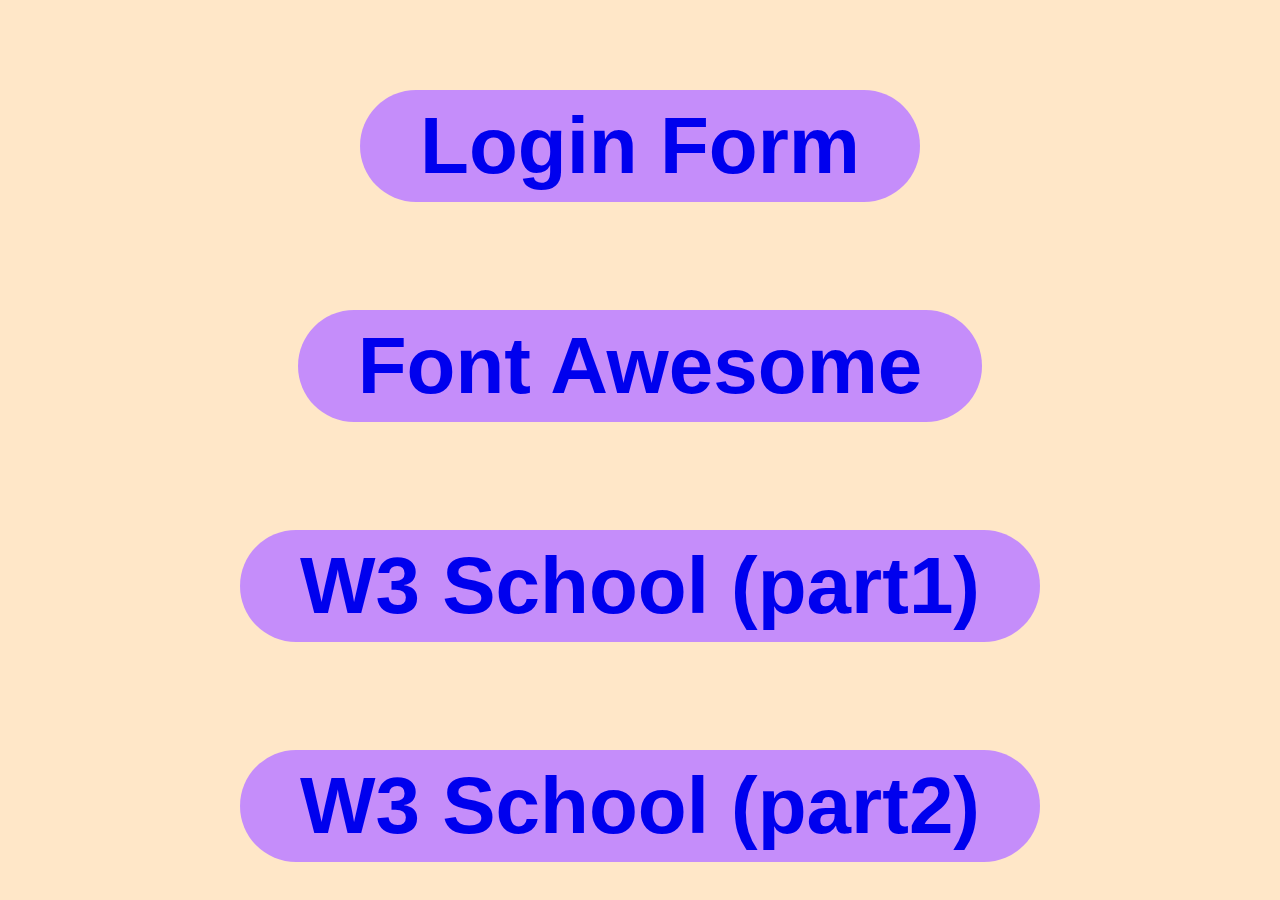
<file: background.html>
<!DOCTYPE html>
<html lang="en">
<head>
    <meta charset="UTF-8">
    <meta name="viewport" content="width=device-width, initial-scale=1.0">
    <title>document</title>
    <style>
        *{
            margin: 0;
            padding: 0;
            box-sizing: border-box;
        }
        body{
            background-color:rgb(255, 231, 200);
        }
        a{
            text-decoration: none;
            font-size: 80px;
            font-weight: 900;
            font-family: Arial, Helvetica, sans-serif; 
            background: rgb(255, 255, 255) (to right, )

            -webkit-text-fill-color: transparent; 
            -webkit-background-clip: text;
            
        }
        button{
            margin-top: 10vh;
            padding: 10px 60px;
            background-color: rgb(197, 141, 250);
            border: none;
            border-radius: 65px;
        }
        button:hover{
            background-color: rgb(252, 252, 200);
            cursor: pointer;            
        }
        a:hover{
            background:(to right #ffffff); 
    
        }
    </style>
</head>
<body>
    <center>
        
        <button><a href="index.html">Login Form</a></button>
        <br>
        <br>
        <button><a href="index1.html">Font Awesome</a></button>
        <br>
        <br>
        <button><a href="index3.html">W3 School (part1)</a></button>
        <br>
        <br>
        <button> <a href="index4.html">W3 School (part2)</a></button>
    </center>
</body>
</html>
</file>
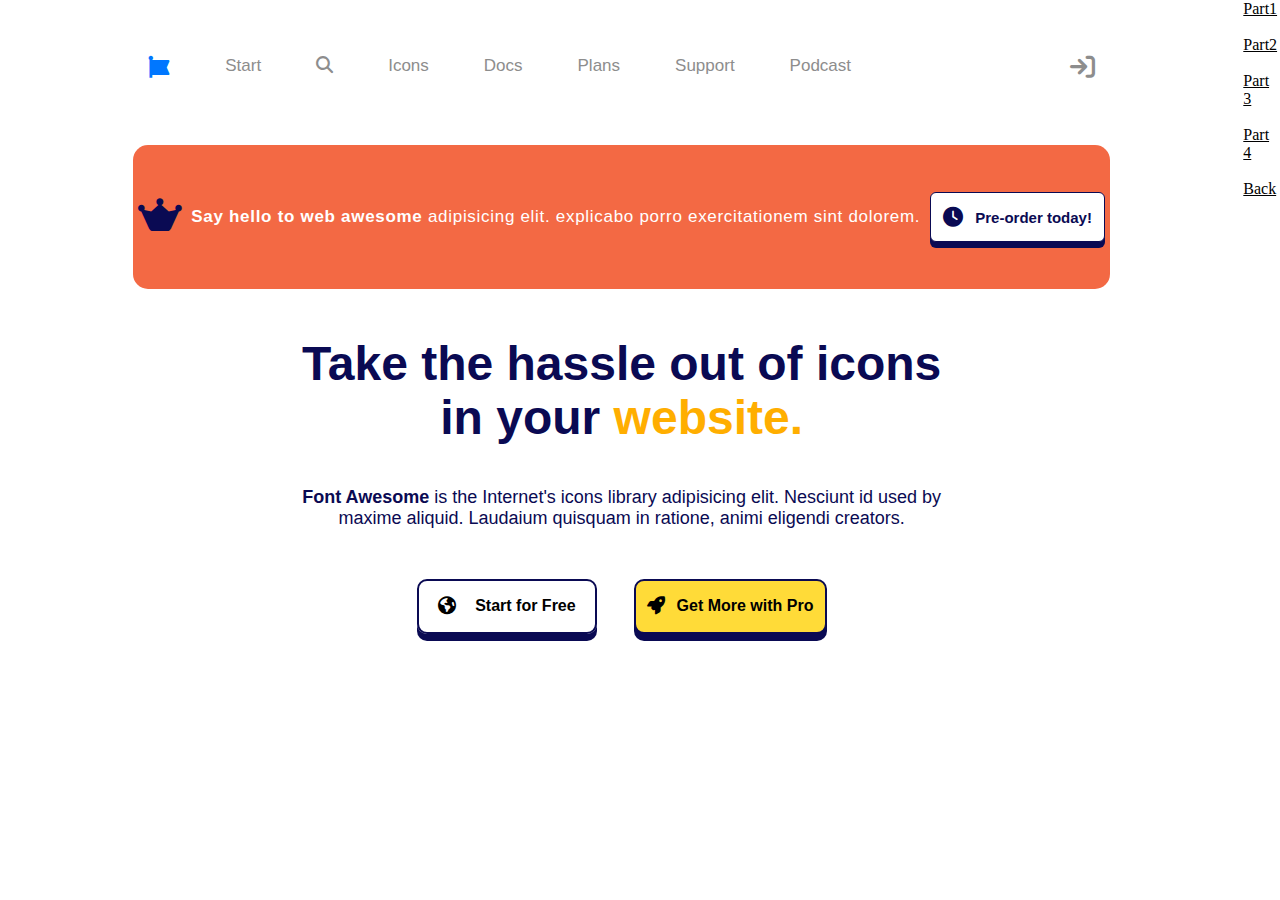
<file: index1.html>
<!DOCTYPE html>
<html lang="en">
  <head>
    <link rel="icon" href="fonawesome.png" />
    <meta charset="UTF-8" />
    <meta name="viewport" content="width=device-width, initial-scale=1.0" />
    <title>Font Awesome</title>
    <link
      rel="stylesheet"
      href="https://cdnjs.cloudflare.com/ajax/libs/font-awesome/6.5.2/css/all.min.css"/>
    <link rel="stylesheet" href="style1.css" />

  </head>
  <body>

    
    <div class="main">
      <nav>
        <ul>
          <li><i class="fa-solid fa-font-awesome flag"></i></li>
          <li>Start</li>
          <li><i class="fa-solid fa-magnifying-glass"></i></li>
          <li>Icons</li>
          <li>Docs</li>
          <li>Plans</li>
          <li>Support</li>
          <li>Podcast</li>
        </ul>
        <div class="logo">
          <i class="fa-solid fa-arrow-right-to-bracket"></i>
        </div>
      </nav>

      <div class="box">
        <span class="king-logo"><i class="fa-brands fa-web-awesome"></i></span>
        <p>
          <b>Say hello to web awesome </b> adipisicing elit. explicabo porro
          exercitationem sint dolorem.
        </p>
        <div class="ord-btn">
          <i class="fa-solid fa-clock"></i>
          <p>Pre-order today!</p>
        </div>
      </div>

      <div class="content">
        <h1>
          Take the hassle out of icons <br />
          in your <span class="yello">website.</span>
        </h1>
        <p>
          <b> Font Awesome </b> is the Internet's icons library adipisicing
          elit. Nesciunt id used by <br />
          maxime aliquid. Laudaium quisquam in ratione, animi eligendi creators.
        </p>
        <div class="both">
          <div class="left">
            <i class="fa-solid fa-earth-americas"></i>
            <p>Start for Free</p>
          </div>
          <div class="right">
            <i class="fa-solid fa-rocket"></i>
            <p>Get More with Pro</p>
          </div>
        </div>
      </div>
    </div>
    <footer>
    <a href="index.html" style="font-family: cursive; text-shadow: 3px navy; color: black;">    Part1     </a>
    <br>
    <br>
    <a href="index1.html" style="font-family: cursive; text-shadow: 3px navy; color: black;">    Part2     </a>
    <br>
    <br>
  
    <a href="index4.html" style="font-family: cursive; text-shadow: 3px navy; color: black;">     Part 3</a>
    <br>
    <br>
    <a href="index3.html" style="font-family: cursive; text-shadow: 3px navy; color: black;">     Part 4</a>
    <br>
    <br>
 
    <a href="background.html" style="font-family: cursive; text-shadow: 3px navy; color: black;">    Back</a>
    </footer>
  </body>
</html>
</file>
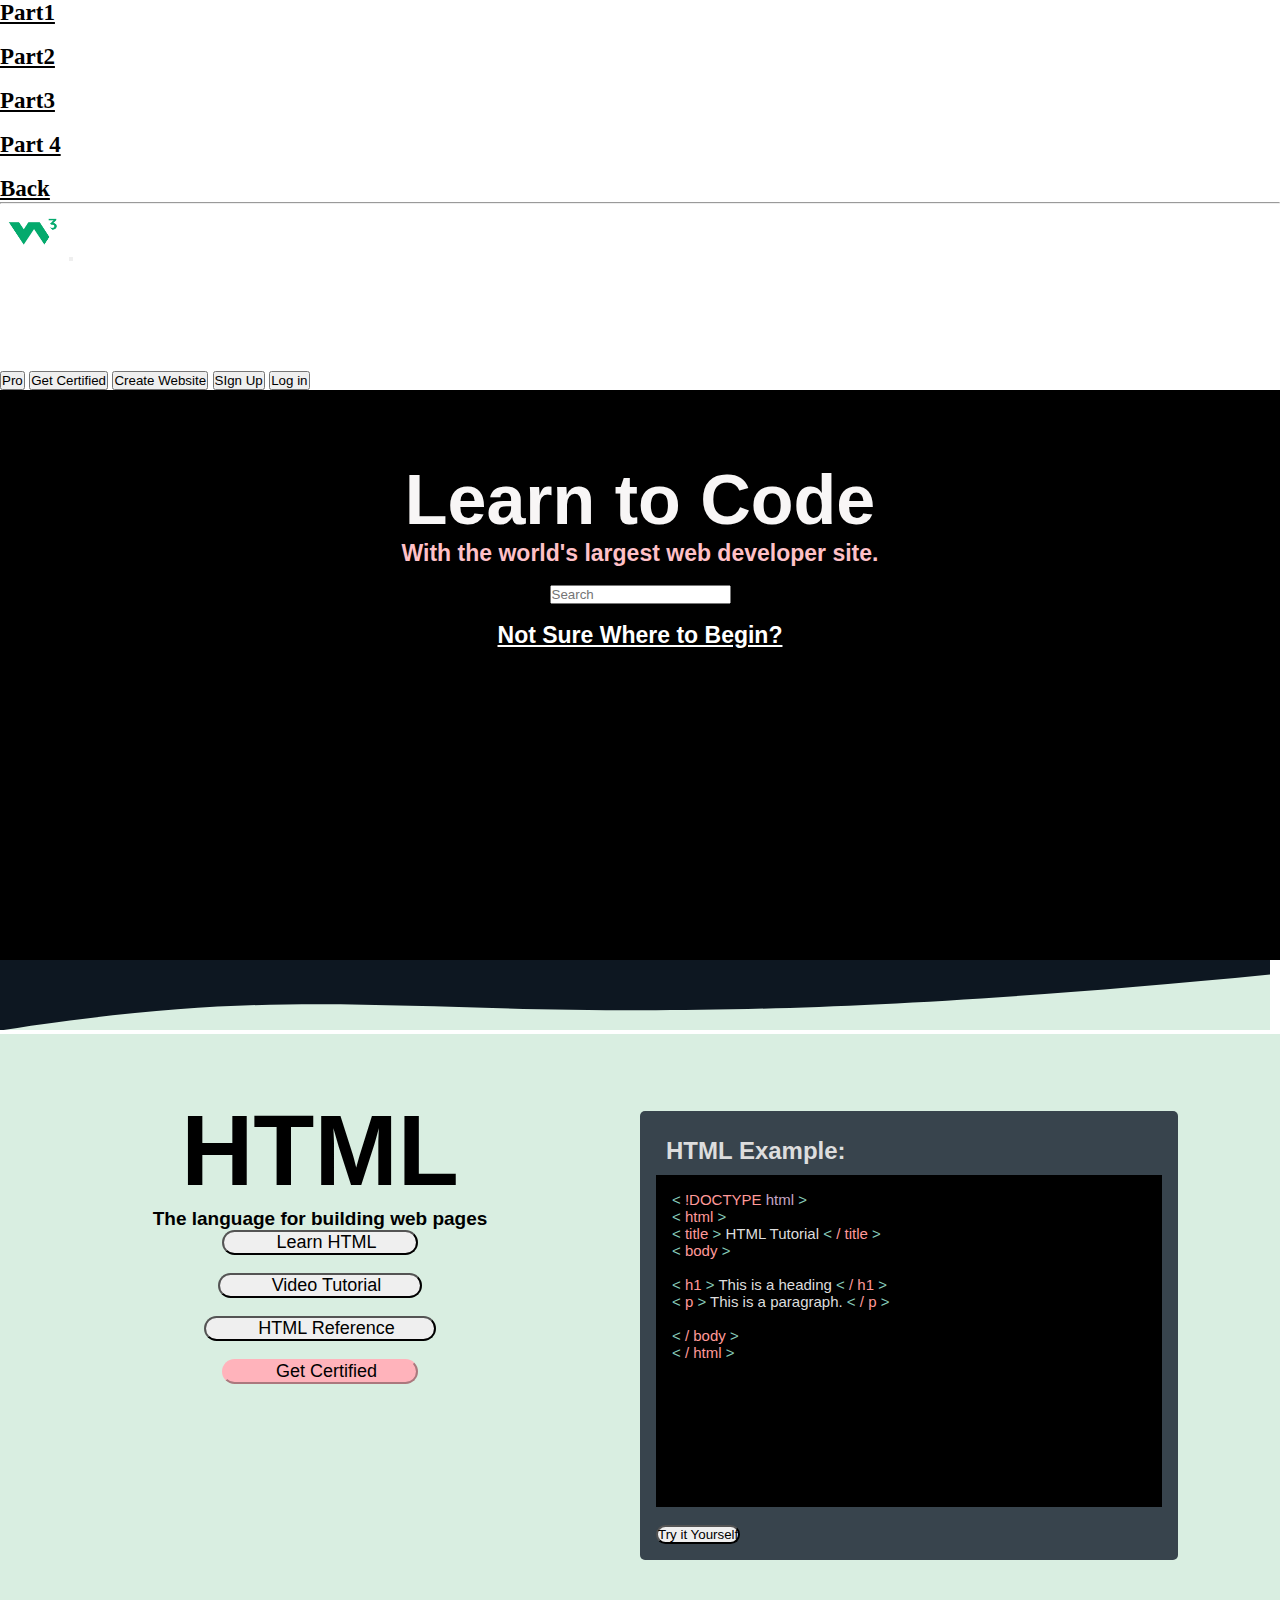
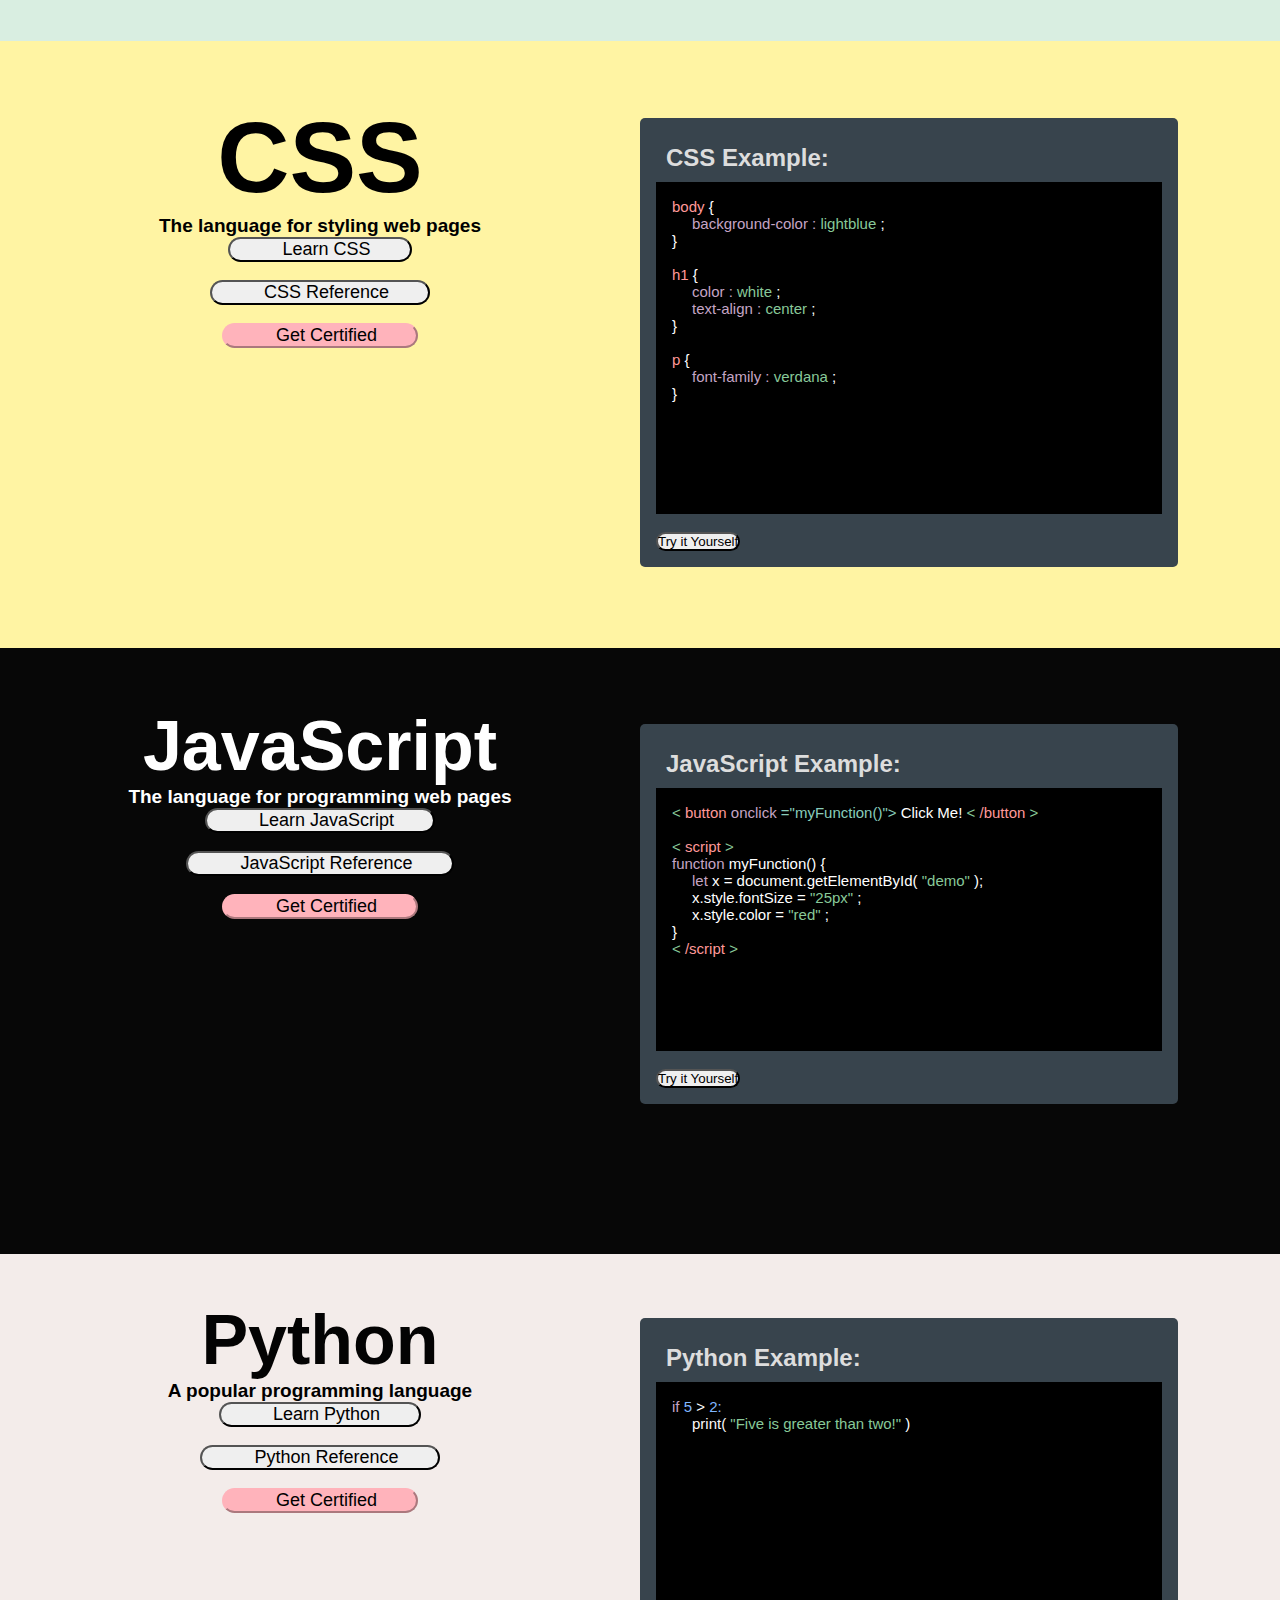
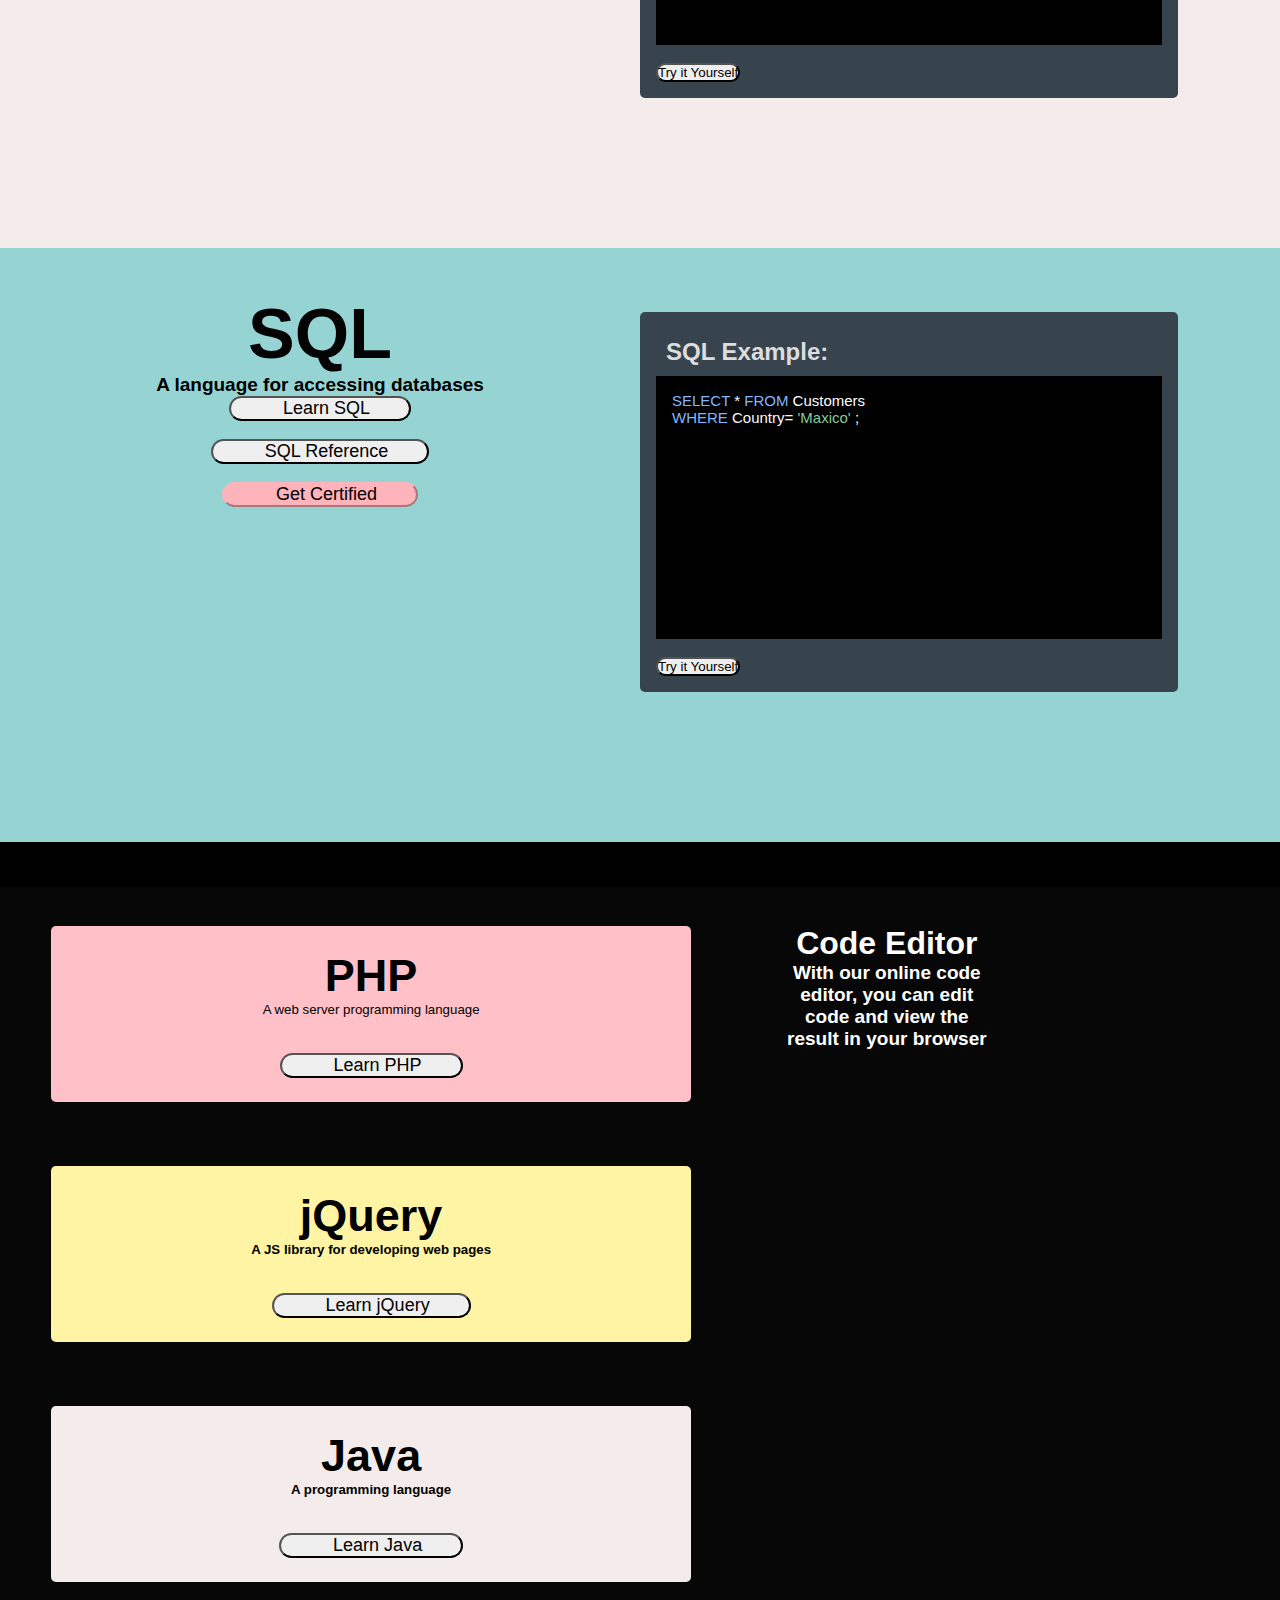
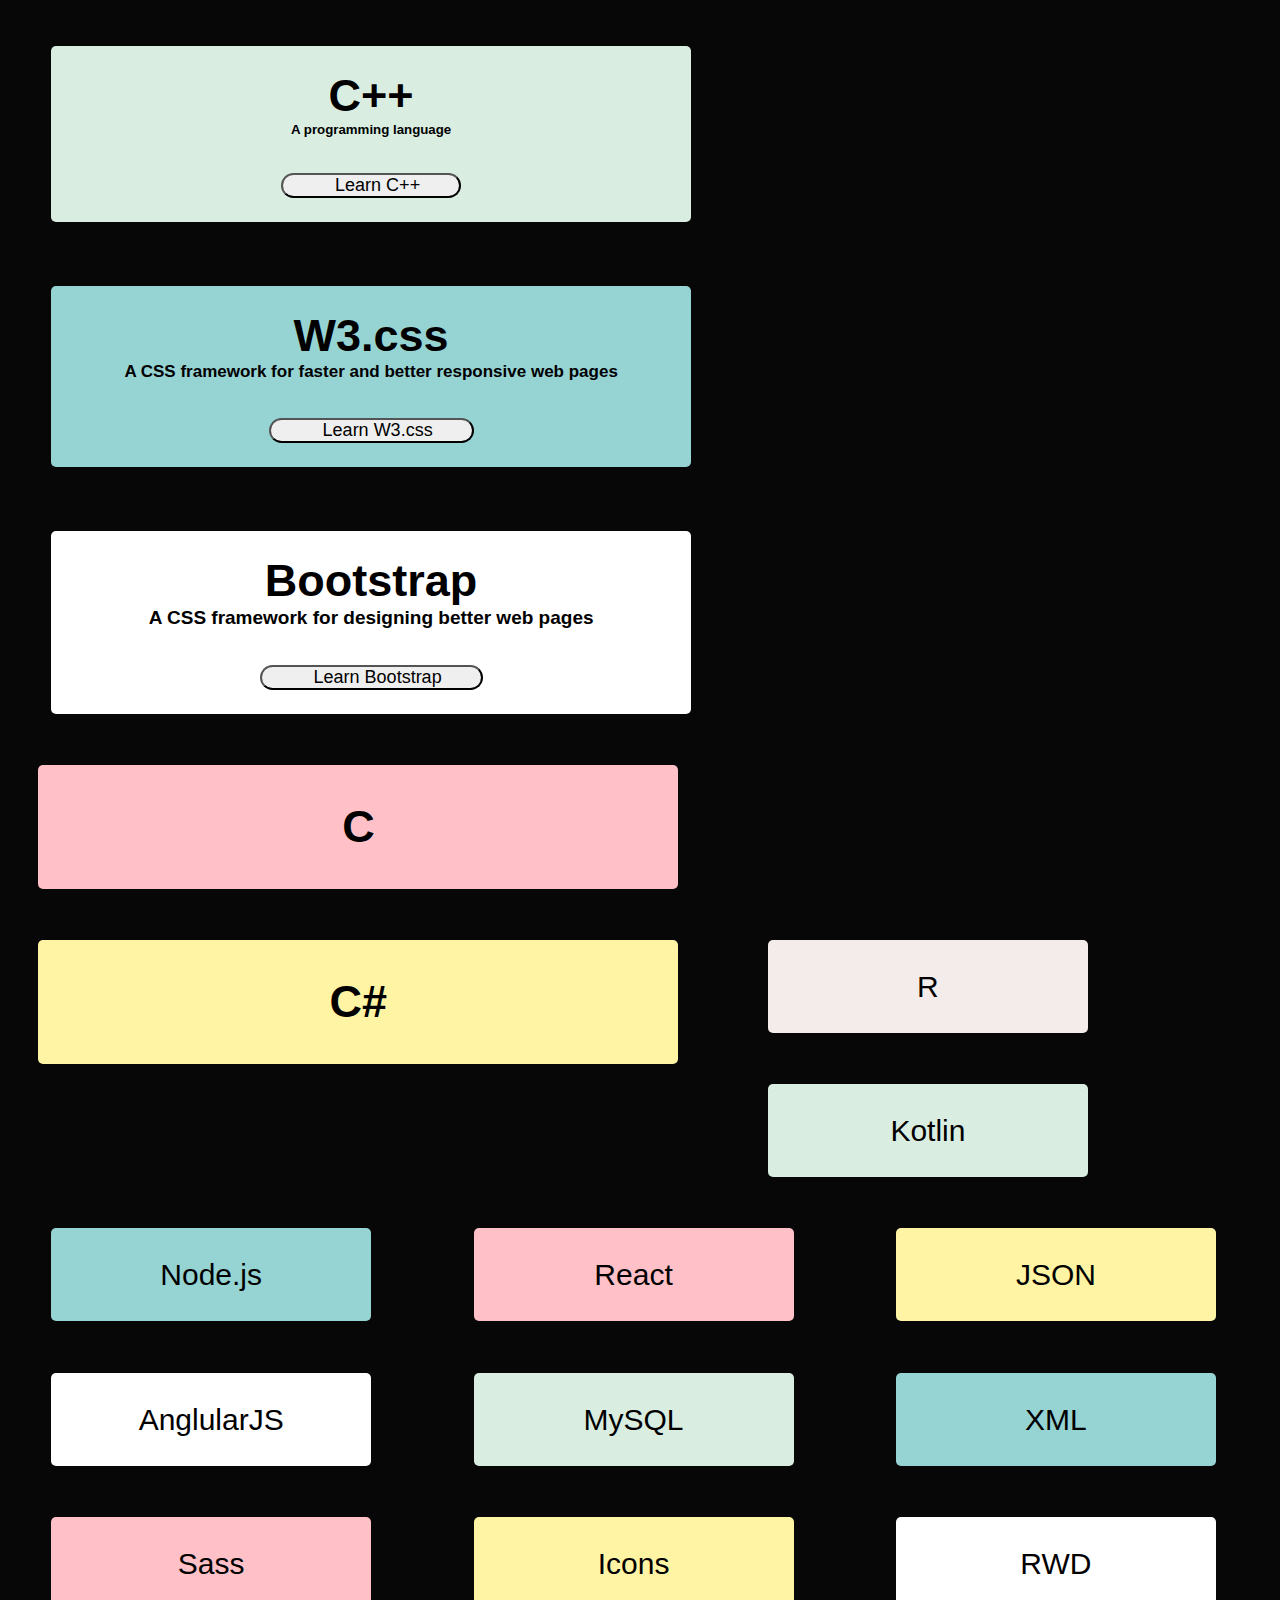
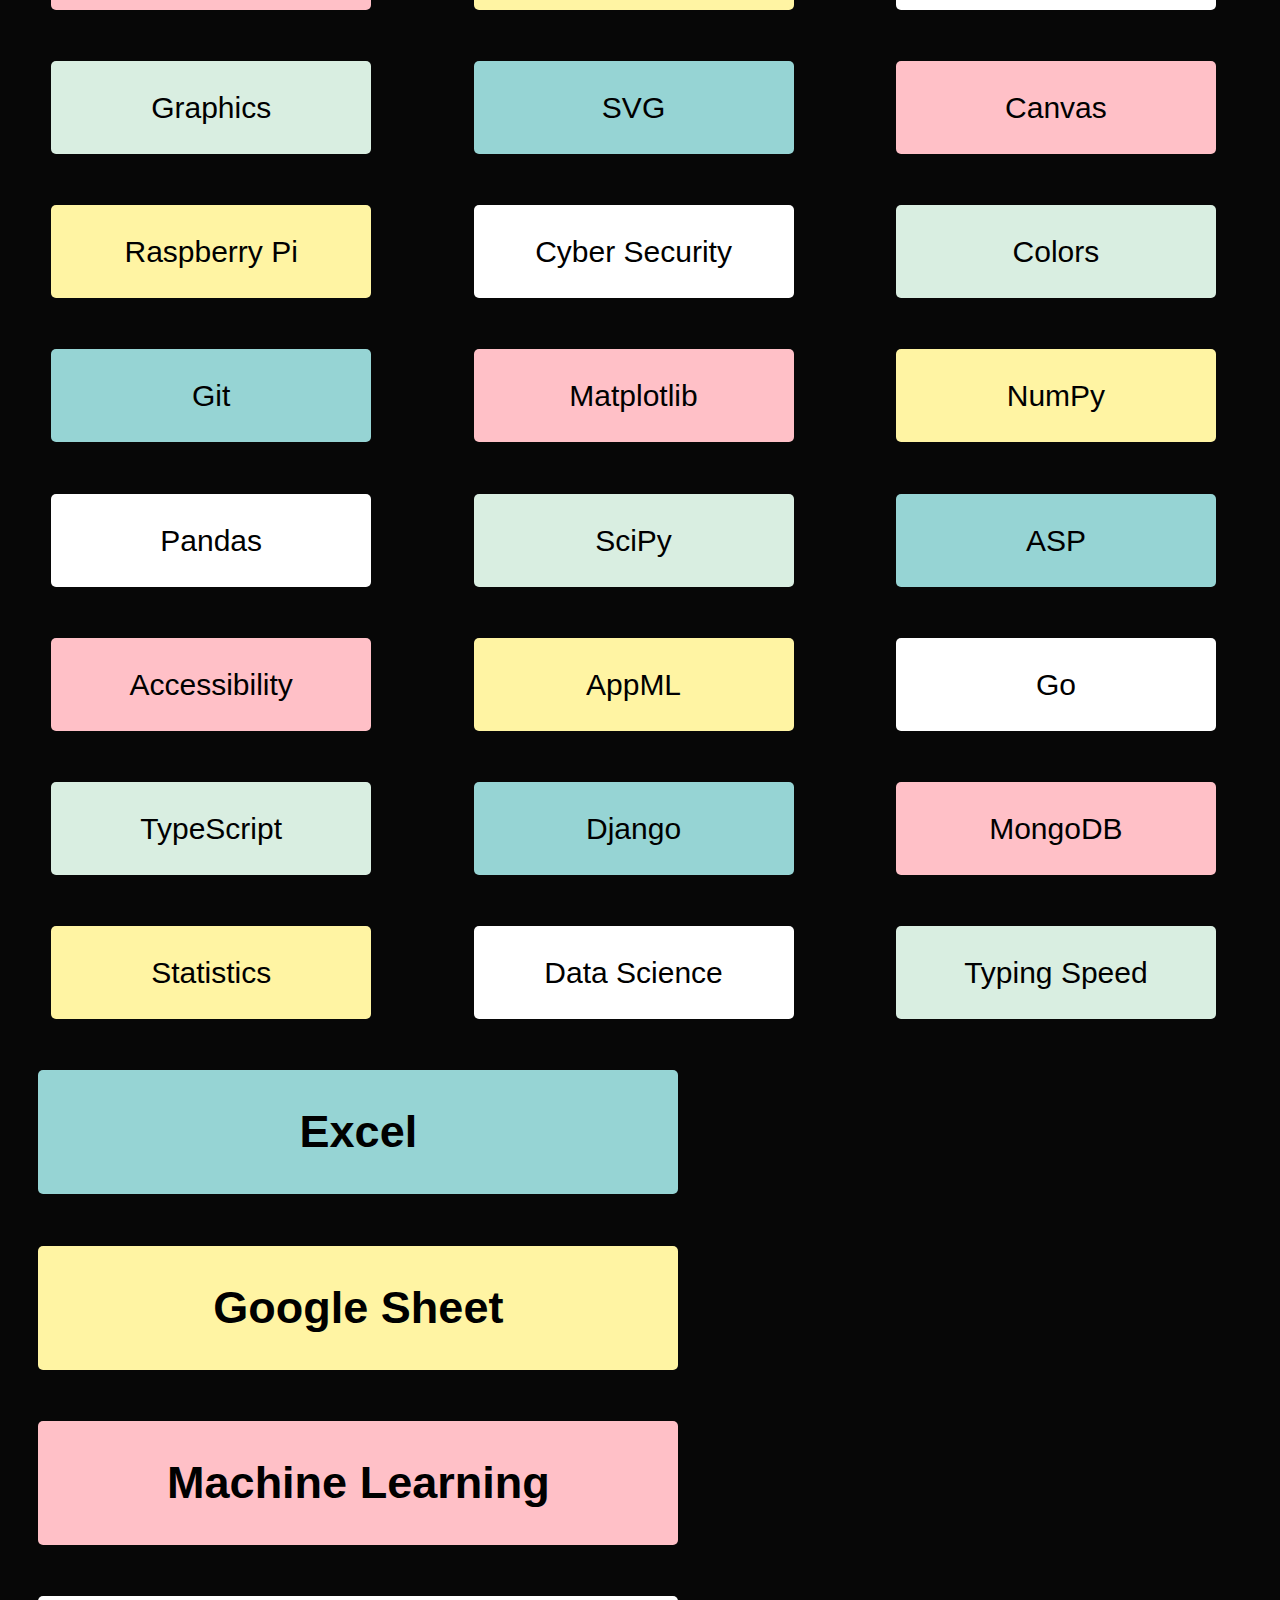
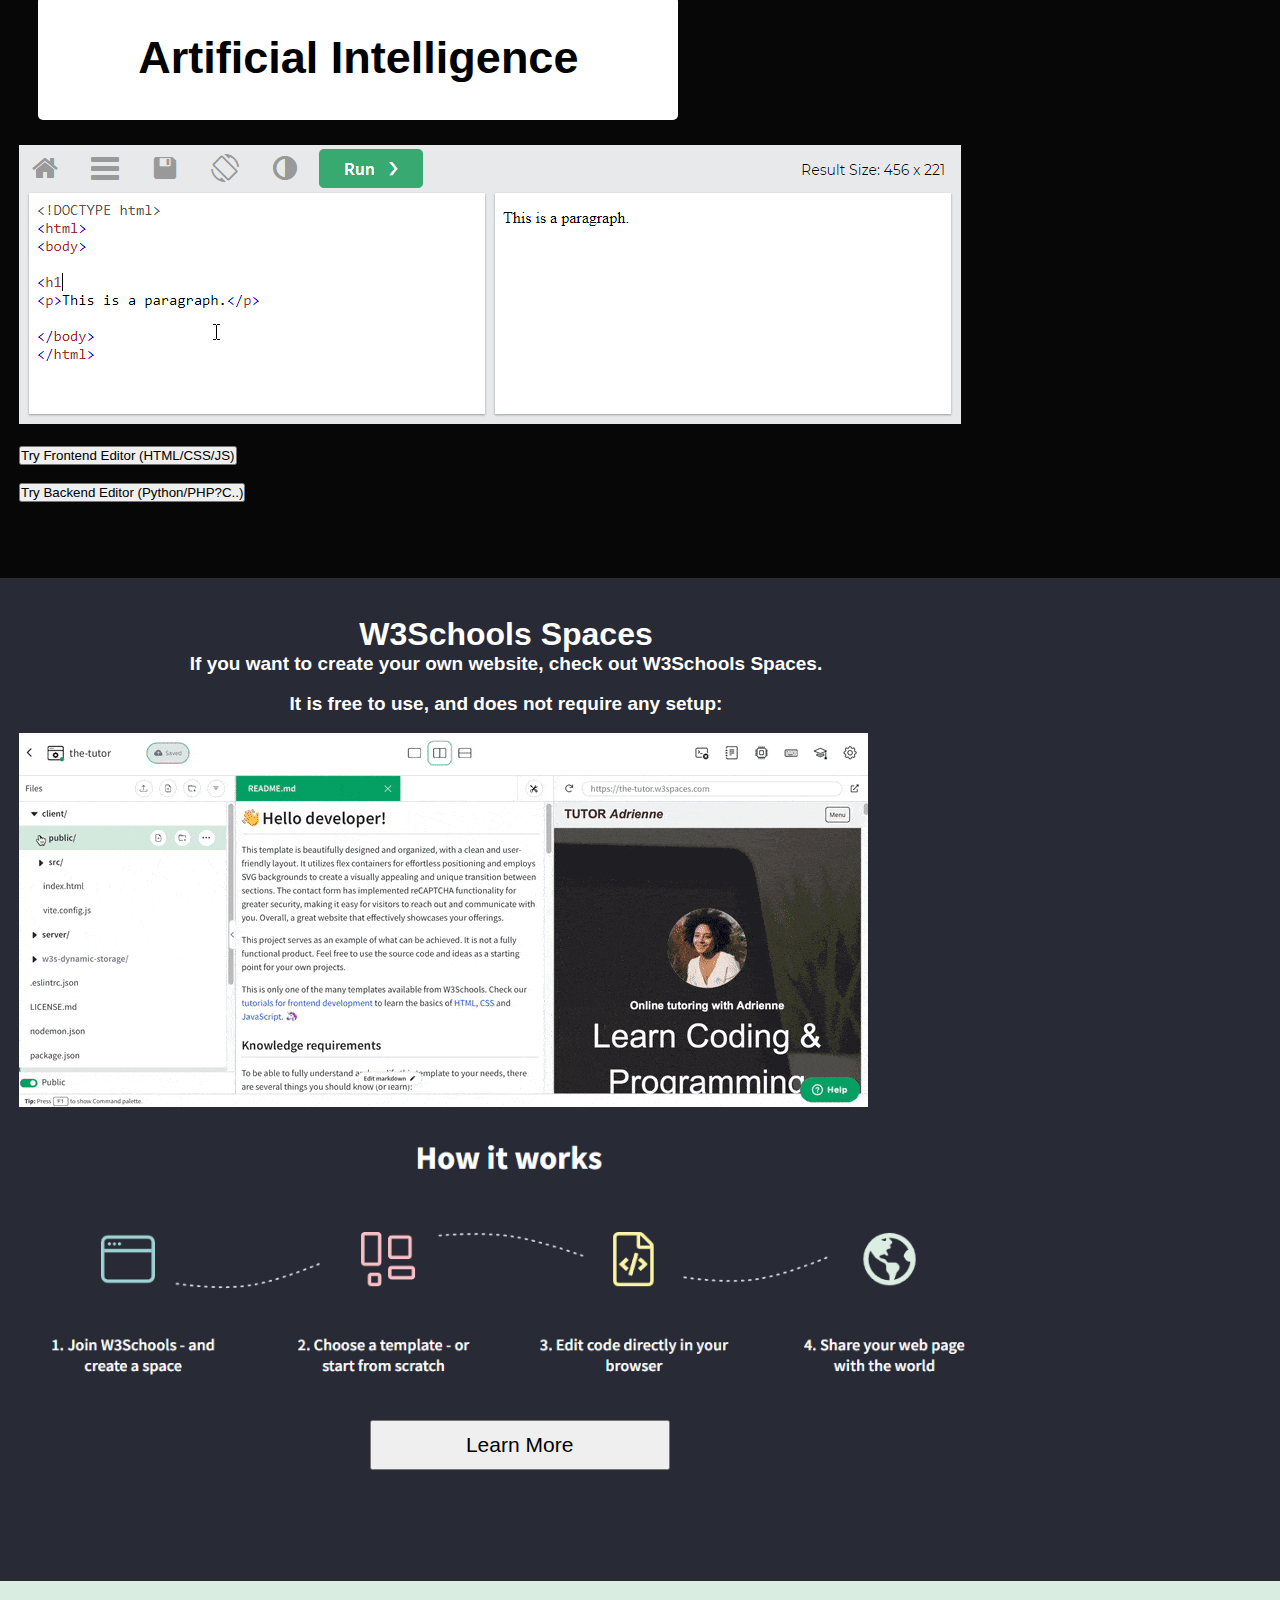
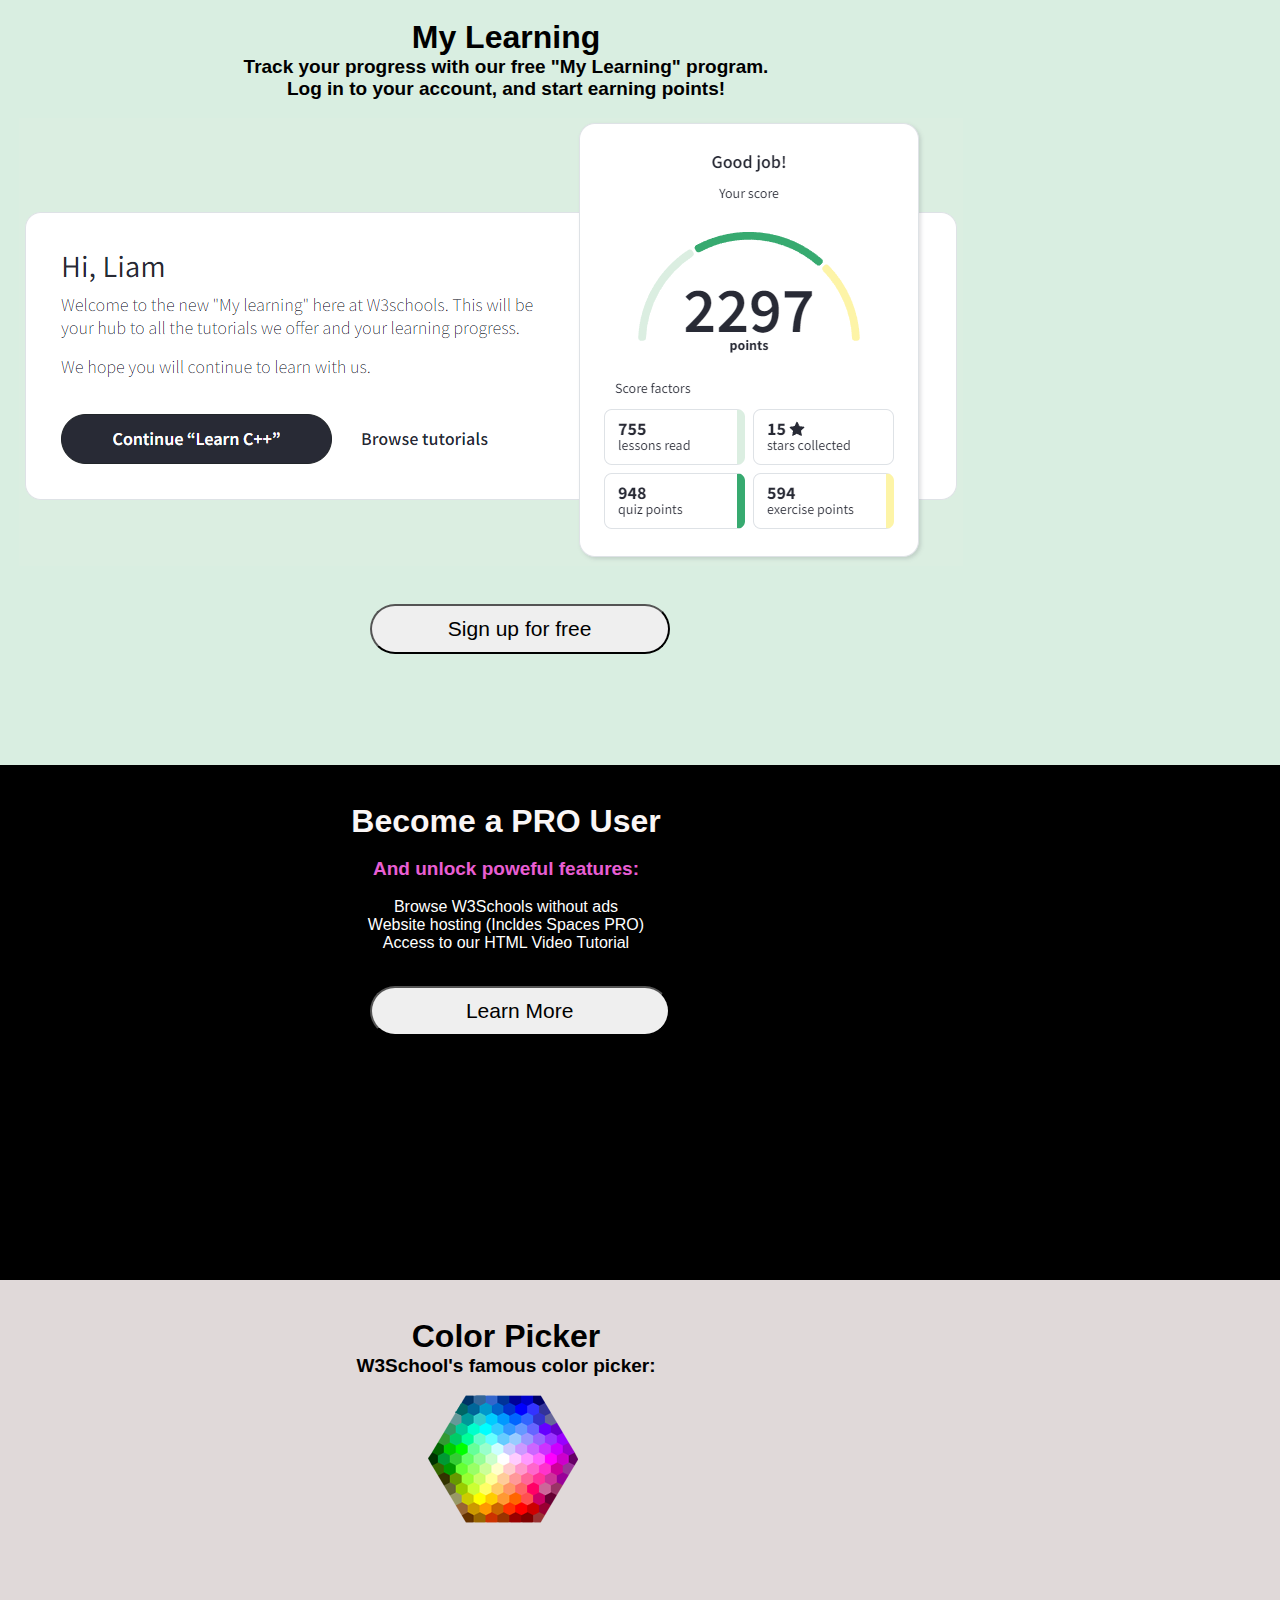
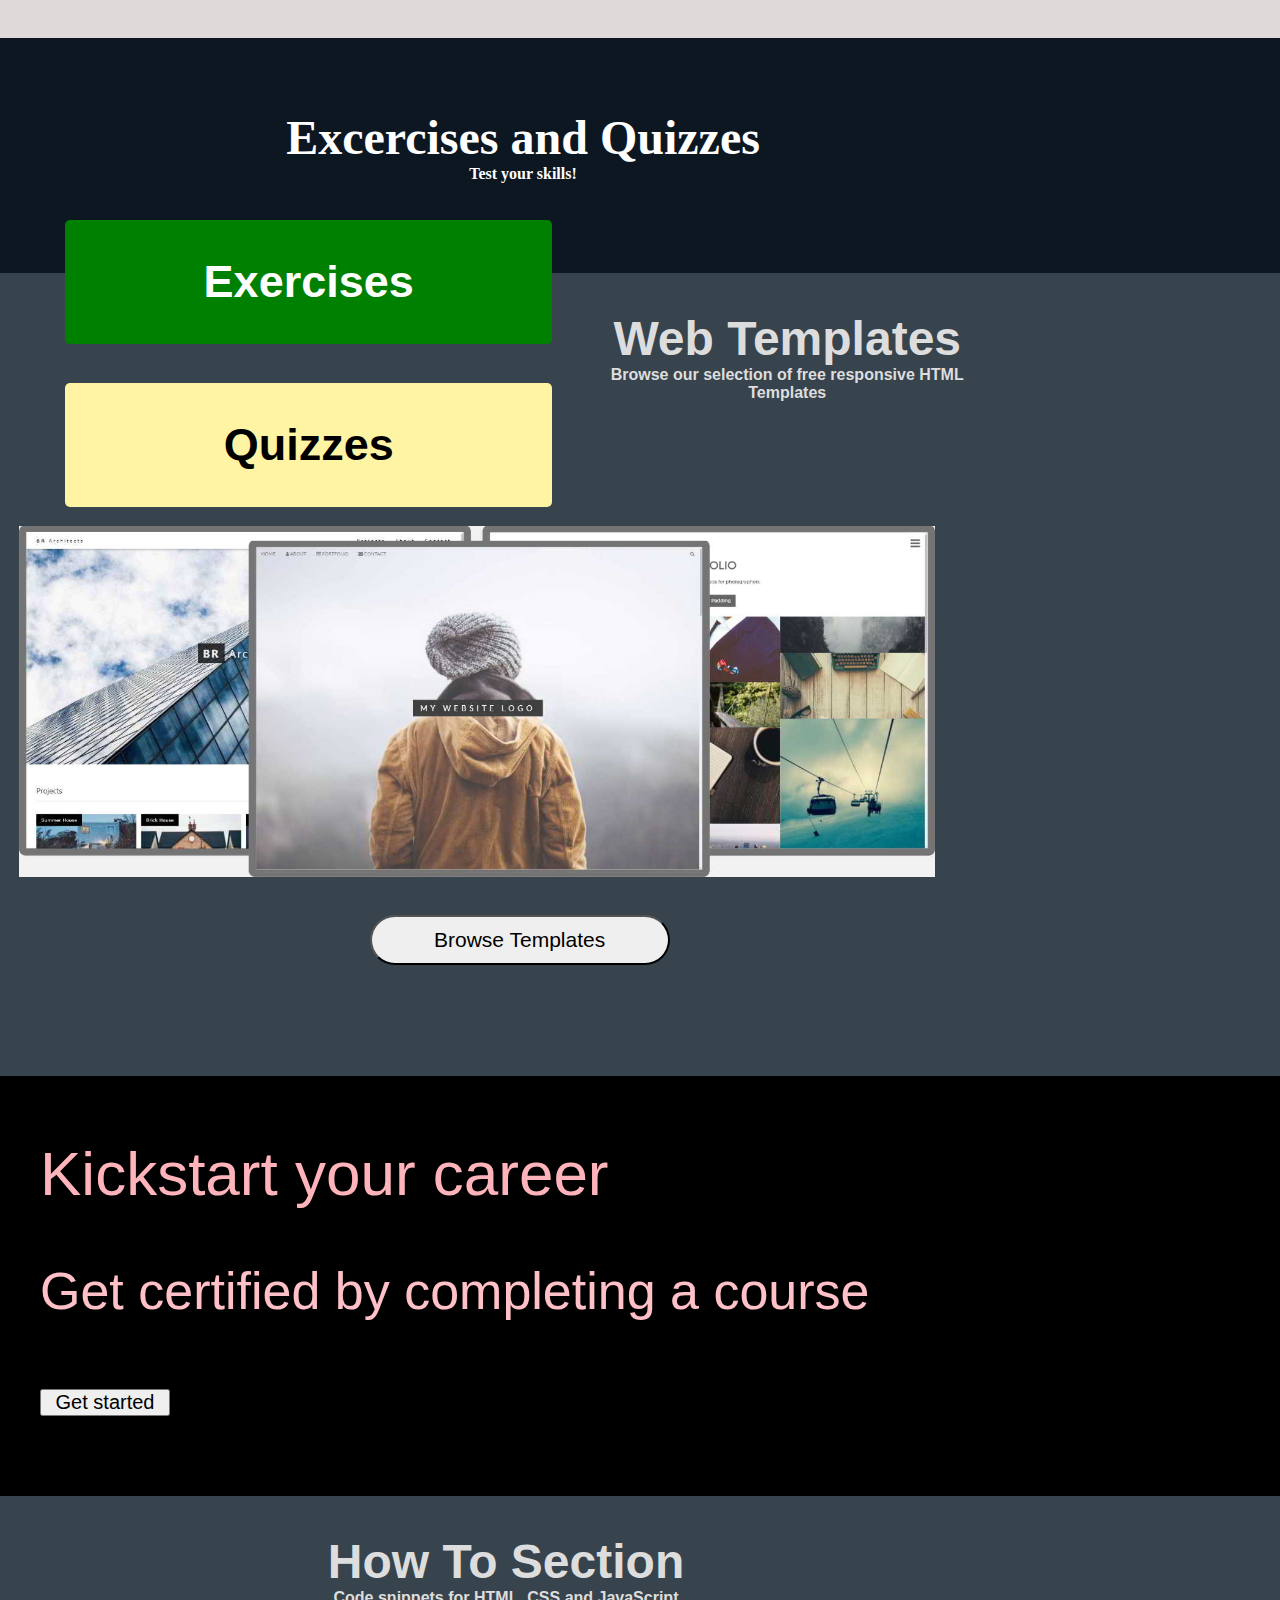
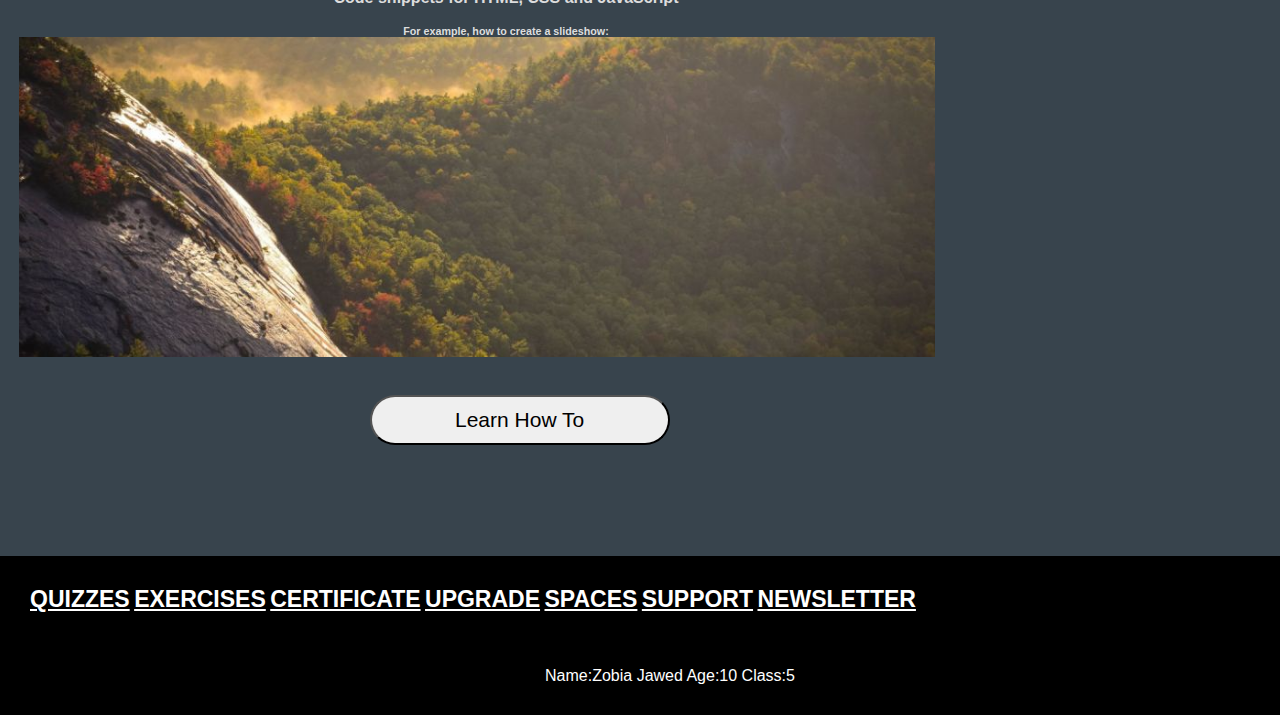
<file: index4.html>
<!DOCTYPE html>
<html lang="en">
<head>
    <meta charset="UTF-8">
    <meta http-equiv="X-UA-Compatible" content="IE=edge">
    <meta name="viewport" content="width=device-width, initial-scale=1.0">
    <title>W3schools clone</title>
    <link rel="stylesheet" href="style3.css">
    <link href="https://cdn.jsdelivr.net/npm/bootstrap@5.3.0-alpha1/dist/css/bootstrap.min.css" rel="stylesheet" integrity="sha384-GLhlTQ8iRABdZLl6O3oVMWSktQOp6b7In1Zl3/Jr59b6EGGoI1aFkw7cmDA6j6gD" crossorigin="anonymous">
    <a href="index.html" style="font-family: cursive; text-shadow: 3px navy; color: black;">    Part1    </a>
    <br>
    <br>
    <a href="index1.html" style="font-family: cursive; text-shadow: 3px navy; color: black;">    Part2     </a>
    <br>
    <br>
    <a href="index4.html" style="font-family: cursive; text-shadow: 3px navy; color: black;">     Part3</a>
    <br>
    <br>
    <a href="index3.html" style="font-family: cursive; text-shadow: 3px navy; color: black;">     Part 4</a>
    <br>
    <br>
    <a href="background.html" style="font-family: cursive; text-shadow: 3px navy; color: black;">    Back</a>
    <hr>
    <link rel="icon" href="favicon2.png"
</head>
<body>
    <div class ="main_container ">
      <!-- header section started -->
      <div class="header">
            <nav class="navbar navbar-expand-lg bg-body-tertiary">
                <div class="container-fluid">
                    <img src="favicon2.png" alt="Logo" width="65" height="55" class="d-inline-block align-text-top">
                    <button class="navbar-toggler" type="button" data-bs-toggle="collapse" data-bs-target="#navbarSupportedContent" aria-controls="navbarSupportedContent" aria-expanded="false" aria-label="Toggle navigation">
                    <span class="navbar-toggler-icon"></span>
                  </button>
                  <div class="collapse navbar-collapse" id="navbarSupportedContent">
                    <ul class="navbar-nav me-auto mb-2 mb-lg-0">
                      <li class="nav-item dropdown">
                        <a class="nav-link dropdown-toggle" href="#" role="button" data-bs-toggle="dropdown" aria-expanded="false">
                          Tutorials
                        </a>
                        <ul class="dropdown-menu">
                        </ul>
                      </li>
                      <li class="nav-item dropdown">
                        <a class="nav-link dropdown-toggle" href="#" role="button" data-bs-toggle="dropdown" aria-expanded="false">
                          References
                        </a>
                        <ul class="dropdown-menu">
                        </ul>
                      </li>
                      <li class="nav-item dropdown">
                        <a class="nav-link dropdown-toggle" href="#" role="button" data-bs-toggle="dropdown" aria-expanded="false">
                          Excercises
                        </a>
                        <ul class="dropdown-menu">
                        </ul>
                      </li>
                      <li class="nav-item">
                        <a class="nav-link active" aria-current="page" href="#">Bootcamp</a>
                      </li>
                     
                    </ul>
                    <form class="d-flex" role="search ">
                        <div class="d-grid gap-2 d-md-block">
                            <button class="btn btn-dark" type="button">Pro</button>
                            <button class="btn btn-primary" type="button">Get Certified</button>
                            <button class="btn btn-warning" type="button">Create Website</button>
                            <button class="btn btn-success" type="button">SIgn Up</button>
                            <button class="btn btn-dark" type="button">Log in</button>
                        </div>
                    </form>
                  </div>
                </div>
              </nav>
      </div>
      
      <!-- header section ended -->

      <!-- learncode section started -->
      <div class=" learncode">
        <h1 id="learncode">Learn to Code</h1>
        <h3  id="learn2">With the world's largest web developer site.</h3>
        <br>
        <input id="tnb-google-search-input" type="text" placeholder="Search" autocomplete="off" onkeydown="TopNavBar.googleSearchAttachKeyPressHandler(event)" aria-label="Search field" oninput="TopNavBar.searchWithSuggestions(this)" onfocus="TopNavBar.searchWithSuggestions(this)" onblur="TopNavBar.searchFieldLostFocus(event)">
        <br>
        <!-- <div class="search">
          <div class="input-group mb-3">
            <input type="text" class="form-control" placeholder="Search our tutorials,e.g.HTML" aria-label="Recipient's username" aria-describedby="basic-addon2">
            <div class="input-group-append">
              <button class="btn btn-success" type="button">search</button>
            </div>
          </div>
        </div> -->
        <br>
        <a style="color: white;" href="">Not Sure Where to Begin?</a>
      </div>
      <svg style="background-color: #D9EEE1;" width="99.2%" height="70" viewBox="0 0 99.2 99.2" preserveAspectRatio="none">
      <path id="wavepath" d="M0,0 L110, 0C35,150 35,0 0,100z" fill="#282A35" style="fill:rgb(13, 23, 33);"></path>
      </svg>
      <!-- learncode section ended -->

        <!-- html section started here..........-->
        <div class="row html">
          <div class="col-xl-6 col-lg-6 col-md-6 col-sm-12 content-left">
              <h1 id="content-text">HTML</h1>
             <b> <p style="font-size: 19px; font-family: 'Source Sans Pro', sans-serif;">The language for building web pages</p></b>
              <button type="button" id="html-btn" class="btn btn-success btn-lg ">Learn HTML</button><br><br>
              <button  type="button" id="html-btn" class="btn btn-warning btn-lg ">Video Tutorial</button><br><br>
              <button type="button" id="html-btn" class="btn btn-dark btn-lg ">HTML Reference</button><br><br>
              <button id="html-btn" style="background-color: #ffb3bb; color: black; border-color:#ffb3bb ;" type="button" class="btn btn-dark btn-lg ">Get Certified</button>
          </div>
          <div class="col-xl-6 col-lg-6 col-md-6 col-sm-12 content-right">
            <div class="html-example">
              <h3 style="font-size: 24px; align-items: baseline; padding: 10px; ">HTML Example:</h3>
              <div class="html-code" style="padding: 16px;">
                <span style="color: #ff9999;">
                  <span style="color: #88ccbb;"><</span>
                  !DOCTYPE
                  <span style="color:#c5a5c5;">html</span>
                  <span style="color: #88ccbb;">></span>
                </span><br>
                <span>
                  <span style="color: #88ccbb;"><</span>
                  <span style="color:#ff9999;">html</span>
                  <span style="color: #88ccbb;">></span>
                </span><br>
                <span>
                  <span style="color: #88ccbb;"><</span>
                  <span style="color:#ff9999;">title</span>
                  <span style="color: #88ccbb;">></span>
                  HTML Tutorial
                  <span style="color: #88ccbb;"><</span>
                  <span style="color:#ff9999;">/</span>
                  <span style="color:#ff9999;">title</span>
                  <span style="color: #88ccbb;">></span>
                </span><br>
                <span>
                  <span style="color: #88ccbb;"><</span>
                  <span style="color:#ff9999;">body</span>
                  <span style="color: #88ccbb;">></span>
                </span><br><br>
                <span>
                  <span style="color: #88ccbb;"><</span>
                  <span style="color:#ff9999;">h1</span>
                  <span style="color: #88ccbb;">></span>
                 This is a heading
                  <span style="color: #88ccbb;"><</span>
                  <span style="color:#ff9999;">/</span>
                  <span style="color:#ff9999;">h1</span>
                  <span style="color: #88ccbb;">></span>
                </span><br>
                <span>
                  <span style="color: #88ccbb;"><</span>
                  <span style="color:#ff9999;">p</span>
                  <span style="color: #88ccbb;">></span>
                 This is a paragraph.
                  <span style="color: #88ccbb;"><</span>
                  <span style="color:#ff9999;">/</span>
                  <span style="color:#ff9999;">p</span>
                  <span style="color: #88ccbb;">></span>
                </span><br><br>
                <span>
                  <span style="color: #88ccbb;"><</span>
                  <span style="color:#ff9999;">/</span>
                  <span style="color:#ff9999;">body</span>
                  <span style="color: #88ccbb;">></span>
                </span><br>
                <span>
                  <span style="color: #88ccbb;"><</span>
                  <span style="color:#ff9999;">/</span>
                  <span style="color:#ff9999;">html</span>
                  <span style="color: #88ccbb;">></span>
                </span><br><br><br>
              </div><br>
              <button style="border-radius: 21px;" type="button" class="btn btn-success btn-lg html-btn">Try it Yourself</button><br>
            </div>
          </div>
        </div>
        <!-- html section end's here............ --> 

         <!-- css section started here................ -->
         <div class="row css">
          <div class="col-xl-6 col-lg-6 col-md-6 col-sm-12 content-left">
              <h1 id="content-text">CSS</h1>
             <b> <p style="font-size: 19px; font-family: 'Source Sans Pro', sans-serif;">The language for styling web pages</p></b>
              <button type="button" id="html-btn" class="btn btn-success btn-lg ">Learn CSS</button><br><br>
              <button type="button" id="html-btn" class="btn btn-dark btn-lg ">CSS Reference</button><br><br>
              <button id="html-btn" style="background-color: #ffb3bb; color: black; border-color:#ffb3bb ;" type="button" class="btn btn-dark btn-lg ">Get Certified</button>
          </div>
          <div class="col-xl-6 col-lg-6 col-md-6 col-sm-12 content-right">
            <div class="html-example">
              <h3 style="font-size: 24px; align-items: baseline; padding: 10px; ">CSS Example:</h3>
              <div class="html-code" style="padding: 16px;">
                <span style="color: #ff9999;">
                  body
                  <span style="color:#fffdff;">{</span><br>
                  <span style="color: #88ccbb; padding-left: 20px; color: #c5a5c5;">background-color :</span>
                  <span style="color: #88ccbb; color: #88c999;">lightblue</span>
                  <span style="color:white">;</span><br>
                  <span style="color:#fffdff;">}</span>
                  <br><br>
                  h1 
                  <span style="color:#fffdff;">{</span><br>
                  <span style="color: #88ccbb; padding-left: 20px; color: #c5a5c5;">color :</span>
                  <span style="color: #88ccbb; color: #88c999;">white</span>
                  <span style="color:white">;</span><br>
                  <span style="color: #88ccbb; padding-left: 20px; color: #c5a5c5;">text-align :</span>
                  <span style="color: #88ccbb; color: #88c999;">center</span>
                  <span style="color:white">;</span><br>
                  <span style="color:#fffdff;">}</span>
                  <br><br>
                  p 
                  <span style="color:#fffdff;">{</span><br>
                  <span style="padding-left: 20px; color: #c5a5c5;">font-family :</span>
                  <span style="color: #88ccbb; color: #88c999;">verdana</span>
                  <span style="color:white">;</span><br>
                  <span style="color:#fffdff;">}</span>
                </span>
              <br><br><br>
              </div><br>
              <button style="border-radius: 21px;" type="button" class="btn btn-success btn-lg html-btn">Try it Yourself</button><br>
            </div>
          </div>
        </div>
        <!-- css section end's here.................... -->

        <!-- javascript section started here............. -->
        <div class="row javascript">
          <div class="col-xl-6 col-lg-6 col-md-6 col-sm-12 content-left">
              <h1 style="color: white; font-size: 70px;" id="content-text">JavaScript</h1>
             <b> <p style="font-size: 19px; font-family: 'Source Sans Pro', sans-serif; color: white;">The language for programming web pages </p></b>
              <button type="button" id="html-btn" class="btn btn-success btn-lg ">Learn JavaScript</button><br><br>
              <button type="button" id="html-btn" class="btn btn-light btn-lg text-dark">JavaScript Reference</button><br><br>
              <button id="html-btn" style="background-color: #ffb3bb; color: black; border-color:#ffb3bb ;" type="button" class="btn btn-dark btn-lg ">Get Certified</button>
          </div>
          <div class="col-xl-6 col-lg-6 col-md-6 col-sm-12 content-right">
            <div class="html-example">
              <h3 style="font-size: 24px; align-items: baseline; padding: 10px; ">JavaScript Example:</h3>
              <div class="js-code" style="padding: 16px;">
                <span style="color: #88c999;"><</span>
                <span style="color: #ff9999;">
                  button
                  <span style="color: #c5a5c5;">onclick</span>
                  <span style="color: #88ccbb;">="myFunction()"></span> 
                  <span style="color: white;"> Click Me!</span>
                  <span style="color: #88c999;"><</span>
                  <span style="color: #ff9999;">
                    /button
                  <span style="color: #88c999;">></span>
                  <br><br>
                  <span style="color: #88c999;"><</span>
                  <span style="color: #ff9999;">
                      script
                  <span style="color: #88c999;">></span><br>
                  <span style="color: #c5a5c5;">function</span>
                  <span style="color: white;"> myFunction()</span>
                  <span style="color: white;"> {</span><br>
                  <span style="color: #c5a5c5; padding-left: 20px;">let</span>
                  <span style="color: white;">x = document.getElementById(</span>
                  <span style="color: #88c999;">"demo"</span>
                  <span style="color: white;"> );</span><br>
                  <span style="color: white; padding-left: 20px;">x.style.fontSize = </span>
                  <span style="color: #88c999;">"25px"</span>
                  <span style="color: white;">;</span><br>
                  <span style="color: white; padding-left: 20px;">x.style.color = </span>
                  <span style="color: #88c999;">"red"</span>
                  <span style="color: white;">;</span><br>
                  <span style="color: white;">}</span><br>
                  <span style="color: #88c999;"><</span>
                  <span style="color: #ff9999;">
                      /script
                  <span style="color: #88c999;">></span><br>
                </span>
              </div><br>
              <button style="border-radius: 21px;" type="button" class="btn btn-success btn-lg html-btn">Try it Yourself</button><br>
            </div>
          </div>
        </div>
        <!-- javascript section end's here................ -->
      
        <!-- python section started here............. -->
        <div class="row python">
          <div class="col-xl-6 col-lg-6 col-md-6 col-sm-12 content-left">
              <h1 style="color: rgb(3, 3, 3); font-size: 70px;" id="content-text">Python</h1>
             <b> <p style="font-size: 19px; font-family: 'Source Sans Pro', sans-serif; color: rgb(0, 0, 0);">A popular programming language</p></b>
              <button type="button" id="html-btn" class="btn btn-success btn-lg ">Learn Python</button><br><br>
              <button type="button" id="html-btn" class="btn btn-dark btn-lg text-light">Python Reference</button><br><br>
              <button id="html-btn" style="background-color: #ffb3bb; color: black; border-color:#ffb3bb ;" type="button" class="btn btn-dark btn-lg ">Get Certified</button>
          </div>
          <div class="col-xl-6 col-lg-6 col-md-6 col-sm-12 content-right">
            <div class="html-example">
              <h3 style="font-size: 24px; align-items: baseline; padding: 10px; ">Python Example:</h3>
              <div class="js-code" style="padding: 16px;">
                <span style="color: #c5a5c5;">if</span>
                <span style="color: #80b6ff;">
                  5
                  <span style="color: white;">></span>
                  <span style="color: #80b6ff;">
                    2: <br>
                  <span style="color: #faf8fa; padding-left: 20px;">print(</span>
                  <span style="color: #88c999;">"Five is greater than two!"</span>
                  <span style="color: white;"> )</span><br>
                </span>
              </div><br>
              <button style="border-radius: 21px;" type="button" class="btn btn-success btn-lg html-btn">Try it Yourself</button><br>
            </div>
          </div>
        </div>
        <!-- python section end's here................ -->

         <!-- sql section started here................. -->
         <div class="row sql">
          <div class="col-xl-6 col-lg-6 col-md-6 col-sm-12 content-left">
              <h1 style="color: rgb(3, 3, 3); font-size: 70px;" id="content-text">SQL</h1>
             <b> <p style="font-size: 19px; font-family: 'Source Sans Pro', sans-serif; color: rgb(0, 0, 0);">A language for accessing databases </p></b>
              <button type="button" id="html-btn" class="btn btn-success btn-lg ">Learn SQL</button><br><br>
              <button type="button" id="html-btn" class="btn btn-dark btn-lg text-light">SQL Reference</button><br><br>
              <button id="html-btn" style="background-color: #ffb3bb; color: black; border-color:#ffb3bb ;" type="button" class="btn btn-dark btn-lg ">Get Certified</button>
          </div>
          <div class="col-xl-6 col-lg-6 col-md-6 col-sm-12 content-right">
            <div class="html-example">
              <h3 style="font-size: 24px; align-items: baseline; padding: 10px; ">SQL Example:</h3>
              <div class="js-code" style="padding: 16px;">
                <span style="color: #80b6ff;">SELECT </span>
                <span style="color: white;">* </span>
                <span style="color: #80b6ff;">
                  FROM
                  <span style="color: white;">Customers</span><br>
                  <span style="color: #80b6ff;"> WHERE
                  <span style="color: #faf8fa;">Country=</span>
                  <span style="color: #88c999;">'Maxico'</span>
                  <span style="color: white;"> ;</span><br>
                </span>
              </div><br>
              <button style="border-radius: 21px;" type="button" class="btn btn-success btn-lg html-btn">Try it Yourself</button><br>
            </div>
          </div>
        </div>
        <!-- sql section end's here.................... -->

        <!-- language list started here -->
        <div class="row list">
          <!-- php list -->
          <div class="col-xl-6 col-lg-6 col-md-6 col-sm-12 php-section">
            <div class="list-php">
              <h2 style="font-size: 45px; font-weight: 700;">PHP</h2>
              <h5 class="list-sub-head">A web server programming language</h5><br><br>
              <button type="button" id="html-btn" class="btn btn-dark btn-lg text-light">Learn PHP</button><br>
            </div>
          </div>
          
          <div class="col-xl-6 col-lg-6 col-md-6 col-sm-12 php-section">
            <div class="list-jquery">
              <h2 style="font-size: 45px; font-weight: 700;">jQuery</h2>
              <h5>A JS library for developing web pages</h5><br><br>
              <button type="button" id="html-btn" class="btn btn-dark btn-lg text-light">Learn jQuery</button><br>
            </div>
          </div>

          <div class="col-xl-6 col-lg-6 col-md-6 col-sm-12 php-section">
            <div class="list-java">
              <h2 style="font-size: 45px; font-weight: 700;">Java</h2>
              <h5>A programming language</h5><br><br>
              <button type="button" id="html-btn" class="btn btn-dark btn-lg text-light">Learn Java</button><br>
            </div>
          </div>
          
          <div class="col-xl-6 col-lg-6 col-md-6 col-sm-12 php-section">
            <div class="list-c">
              <h2 style="font-size: 45px; font-weight: 700;">C++</h2>
              <h5>A programming language </h5><br><br>
              <button type="button" id="html-btn" class="btn btn-dark btn-lg text-light">Learn C++</button><br>
            </div>
          </div>

          <div class="col-xl-6 col-lg-6 col-md-6 col-sm-12 php-section">
            <div class="list-w3c">
              <h2 style="font-size: 45px; font-weight: 700;">W3.css</h2>
              <h5 style="font-size: 17px;">A CSS framework for faster and better responsive web pages              </h5><br><br>
              <button type="button" id="html-btn" class="btn btn-dark btn-lg text-light">Learn W3.css</button><br>
            </div>
          </div>
          
          <div class="col-xl-6 col-lg-6 col-md-6 col-sm-12 php-section">
            <div class="list-bootstrap">
              <h2 style="font-size: 45px; font-weight: 700;">Bootstrap</h2>
              <h5 style="font-size: 19px;">A CSS framework for designing better web pages </h5><br><br>
              <button type="button" id="html-btn" class="btn btn-dark btn-lg text-light">Learn Bootstrap</button><br>
            </div>
          </div>
        </div>
        <!-- language list end's here -->
        
        <!-- sub languages section started here -->
        <div class="row w3lang">

          <div class="col-xl-6 col-lg-6 col-md-6 col-sm-12 c">
            <div class="content">
              <h2>C</h2>
            </div>
          </div>

          <div class="col-xl-6 col-lg-6 col-md-6 col-sm-12 c">
            <div style="background-color: #FFF4A3;" class="content">
              <h2>C#</h2>
            </div>
          </div>

          <div class="col-xl-3 col-lg-3 col-md-3 col-sm-12 sublang">
            <div class="langlist">
              <p>R</p>
            </div>
          </div>

          <div class="col-xl-3 col-lg-3 col-md-3 col-sm-12 sublang">
            <div style="background-color: #D9EEE1;" class="langlist">
              <p>Kotlin</p>
            </div>
          </div>

          <div class="col-xl-3 col-lg-3 col-md-3 col-sm-12 sublang">
            <div style="background-color: #96D4D4;" class="langlist">
              <p>Node.js</p>
            </div>
          </div>

          <div class="col-xl-3 col-lg-3 col-md-3 col-sm-12 sublang">
            <div style="background-color: #FFC0C7;" class="langlist">
              <p>React</p>
            </div>
          </div>

          <div class="col-xl-3 col-lg-3 col-md-3 col-sm-12 sublang">
            <div style="background-color: #FFF4A3;" class="langlist">
              <p>JSON</p>
            </div>
          </div>

          <div class="col-xl-3 col-lg-3 col-md-3 col-sm-12 sublang">
            <div style="background-color: white;" class="langlist">
              <p>AnglularJS</p>
            </div>
          </div>

          <div class="col-xl-3 col-lg-3 col-md-3 col-sm-12 sublang">
            <div style="background-color: #D9EEE1;" class="langlist">
              <p>MySQL</p>
            </div>
          </div>

          <div class="col-xl-3 col-lg-3 col-md-3 col-sm-12 sublang">
            <div style="background-color: #96D4D4;" class="langlist">
              <p>XML</p>
            </div>
          </div>

          <div class="col-xl-3 col-lg-3 col-md-3 col-sm-12 sublang">
            <div style="background-color: #FFC0C7;" class="langlist">
              <p>Sass</p>
            </div>
          </div>

          <div class="col-xl-3 col-lg-3 col-md-3 col-sm-12 sublang">
            <div style="background-color: #FFF4A3;" class="langlist">
              <p>Icons</p>
            </div>
          </div>

          <div class="col-xl-3 col-lg-3 col-md-3 col-sm-12 sublang">
            <div style="background-color: white;" class="langlist">
              <p>RWD</p>
            </div>
          </div>

          <div class="col-xl-3 col-lg-3 col-md-3 col-sm-12 sublang">
            <div style="background-color: #D9EEE1;" class="langlist">
              <p>Graphics</p>
            </div>
          </div>

          <div class="col-xl-3 col-lg-3 col-md-3 col-sm-12 sublang">
            <div style="background-color: #96D4D4;" class="langlist">
              <p>SVG</p>
            </div>
          </div>

          <div class="col-xl-3 col-lg-3 col-md-3 col-sm-12 sublang">
            <div style="background-color: #FFC0C7;"  class="langlist">
              <p>Canvas</p>
            </div>
          </div>

          <div class="col-xl-3 col-lg-3 col-md-3 col-sm-12 sublang">
            <div style="background-color: #FFF4A3;" class="langlist">
              <p>Raspberry Pi</p>
            </div>
          </div>

          <div class="col-xl-3 col-lg-3 col-md-3 col-sm-12 sublang">
            <div style="background-color: white;" class="langlist">
              <p>Cyber Security</p>
            </div>
          </div>

          <div class="col-xl-3 col-lg-3 col-md-3 col-sm-12 sublang">
            <div style="background-color: #D9EEE1;" class="langlist">
              <p>Colors</p>
            </div>
          </div>

          <div class="col-xl-3 col-lg-3 col-md-3 col-sm-12 sublang">
            <div style="background-color: #96D4D4;" class="langlist">
              <p>Git</p>
            </div>
          </div>

          <div class="col-xl-3 col-lg-3 col-md-3 col-sm-12 sublang">
            <div style="background-color: #FFC0C7;"  class="langlist">
              <p>Matplotlib</p>
            </div>
          </div>

          <div class="col-xl-3 col-lg-3 col-md-3 col-sm-12 sublang">
            <div style="background-color: #FFF4A3;" class="langlist">
              <p>NumPy</p>
            </div>
          </div>

          <div class="col-xl-3 col-lg-3 col-md-3 col-sm-12 sublang">
            <div style="background-color: white;" class="langlist">
              <p>Pandas</p>
            </div>
          </div>

          <div class="col-xl-3 col-lg-3 col-md-3 col-sm-12 sublang">
            <div style="background-color: #D9EEE1;" class="langlist">
              <p>SciPy</p>
            </div>
          </div>

          <div class="col-xl-3 col-lg-3 col-md-3 col-sm-12 sublang">
            <div style="background-color: #96D4D4;" class="langlist">
              <p>ASP</p>
            </div>
          </div>

          <div class="col-xl-3 col-lg-3 col-md-3 col-sm-12 sublang">
            <div style="background-color: #FFC0C7;"  class="langlist">
              <p>Accessibility</p>
            </div>
          </div>

          <div class="col-xl-3 col-lg-3 col-md-3 col-sm-12 sublang">
            <div style="background-color: #FFF4A3;" class="langlist">
              <p>AppML</p>
            </div>
          </div>
          <div class="col-xl-3 col-lg-3 col-md-3 col-sm-12 sublang">
            <div style="background-color: white;" class="langlist">
              <p>Go</p>
            </div>
          </div>

          <div class="col-xl-3 col-lg-3 col-md-3 col-sm-12 sublang">
            <div style="background-color: #D9EEE1;" class="langlist">
              <p>TypeScript</p>
            </div>
          </div>

          <div class="col-xl-3 col-lg-3 col-md-3 col-sm-12 sublang">
            <div style="background-color: #96D4D4;" class="langlist">
              <p>Django</p>
            </div>
          </div>

          <div class="col-xl-3 col-lg-3 col-md-3 col-sm-12 sublang">
            <div style="background-color: #FFC0C7;"  class="langlist">
              <p>MongoDB</p>
            </div>
          </div>

          <div class="col-xl-3 col-lg-3 col-md-3 col-sm-12 sublang">
            <div style="background-color: #FFF4A3;" class="langlist">
              <p>Statistics</p>
            </div>
          </div>

          <div class="col-xl-3 col-lg-3 col-md-3 col-sm-12 sublang">
            <div style="background-color: white;" class="langlist">
              <p>Data Science</p>
            </div>
          </div>

          <div class="col-xl-3 col-lg-3 col-md-3 col-sm-12 sublang">
            <div style="background-color: #D9EEE1;" class="langlist">
              <p>Typing Speed</p>
            </div>
          </div>


          <div class="col-xl-6 col-lg-6 col-md-6 col-sm-12 c">
            <div style="background-color: #96D4D4;" class="content">
              <h2>Excel</h2>
            </div>
          </div>

          <div class="col-xl-6 col-lg-6 col-md-6 col-sm-12 c">
            <div style="background-color: #FFF4A3;" class="content">
              <h2>Google Sheet</h2>
            </div>
          </div>

          <div class="col-xl-6 col-lg-6 col-md-6 col-sm-12 c">
            <div style="background-color: #FFC0C7;" class="content">
              <h2>Machine Learning</h2>
            </div>
          </div>

          <div class="col-xl-6 col-lg-6 col-md-6 col-sm-12 c">
            <div style="background-color: #ffffff;" class="content">
              <h2>Artificial Intelligence</h2>
            </div>
          </div>
        </div>
        <!-- sub languages end's here -->

        <!-- code editor content started here -->
        <div class="row codeeditor">
          <div class="editorcontent">
            <h1 style=" text-align: center; color: white;">Code Editor</h1>
            <h4 style=" text-align: center; color: white;font-size: 19px;">With our online code editor, you can edit code and view the result in your browser
            </h4> <br>
            <img class="mx-auto d-block" id="codeeditorimg" src="codeeditor.gif" alt=""> <br><br>
            <button type="button" class="btn btn-success mx-auto d-block">Try Frontend Editor (HTML/CSS/JS)</button><br><br>
            <button type="button" class="btn btn-warning mx-auto d-block">Try Backend Editor (Python/PHP?C..)</button><br><br>
          </div>
        </div>
        <!-- code editor content end's here -->

        <!-- spaces content started here -->
        <div class="row spaces">
          <div class="editorcontent">
            <h1 style=" text-align: center; color: white;">W3Schools Spaces            </h1>
            <h4 style=" text-align: center; color: white;font-size: 19px;">If you want to create your own website, check out W3Schools Spaces.
            </h4> <br>
            <h4 style=" text-align: center; color: white;font-size: 19px;">It is free to use, and does not require any setup:
            </h4> <br>
            <img id="codeeditorimg" class="mx-auto d-block" src="dynamicspaces.gif" alt=""> <br><br>
            <img class="mx-auto d-block" width="100%" src="how-spaces-works3.png" alt="">
            <button style="margin-top: 16px; font-size: 21px;width: 300px;
            padding: 11px 18px; margin-left: 36%;" type="button" class="btn btn-success mx-auto d-block">Learn More</button><br><br>
          </div>
        </div>
        <!-- spaces content end's here -->

        <!-- my learning part started here -->
        <div class="row mylearning">
          <div class="editorcontent">
            <h1 style=" text-align: center; color: rgb(0, 0, 0);">My Learning</h1>
            <h4 style=" text-align: center; color: rgb(0, 0, 0);font-size: 19px;">Track your progress with our free "My Learning" program.
            </h4>
            <h4 style=" text-align: center; color: rgb(0, 0, 0);font-size: 19px;">Log in to your account, and start earning points!

            </h4> <br>
            <img class="mx-auto d-block" id="codeeditorimg" src="myl-green-off.png" alt=""> <br><br>
            <button style="margin-top: 16px; font-size: 21px;width: 300px;
            padding: 11px 18px; margin-left: 36%; border-radius:38px;" type="button" class="btn btn-success mx-auto d-block">Sign up for free</button><br><br>
          </div>
        </div>
        <!-- my learning part end's here -->

        <!-- become a pro user started here -->
        <div class="row prouser">
          <div class="editorcontent">
            <h1 style=" text-align: center; color: rgb(250, 246, 246);">Become a PRO User</h1><br>
            <h4 style=" text-align: center; color: rgb(232, 94, 211);font-size: 19px;">And unlock poweful features:
            </h4><br>
            <ul>
              <li>Browse W3Schools without ads</li>
              <li>Website hosting (Incldes Spaces PRO)</li>
              <li>Access to our HTML Video Tutorial</li>
            </ul>
            <br>            
            <button style="margin-top: 16px; font-size: 21px;width: 300px;
            padding: 11px 18px; margin-left: 36%; border-radius:38px;" type="button" class="btn btn-success mx-auto d-block">Learn More</button><br><br>
          </div>
        </div>
        <!-- become a pro user end's here -->

        <!-- color picker started here -->
        <div class="row colorpicker">
          <div class="editorcontent">
            <h1 style=" text-align: center; color: rgb(0, 0, 0);">Color Picker</h1>
            <h4 style=" text-align: center; color: rgb(0, 0, 0);font-size: 19px;">W3School's famous color picker:
            </h4><br>
            <img class="mx-auto d-block" id="codeimg" style="margin-left: 42%;" src="colorpicker.png" alt=""> <br><br>
          </div>
        </div>
        <!-- color picker end's here -->

        <div class="row excercise">
          <div class="editorcontent">
            <h1 style=" text-align: center; color: rgb(255, 255, 255); font-family: 'Freckle Face', cursive;
            font-size: 48px;">Excercises and Quizzes</h1>
            <h4 style=" text-align: center; color: rgb(255, 255, 255); font-family: 'Freckle Face', cursive;">Test your skills!
            </h4><br>
            <div class="col-xl-6 col-lg-6 col-md-6 col-sm-12 c">
              <div style="background-color: green;" class="content">
                <h2>Exercises</h2>
              </div>
            </div>

            <div class="col-xl-6 col-lg-6 col-md-6 col-sm-12 c">
              <div style="background-color: #FFF4A3; color: black;" class="content">
                <h2>Quizzes</h2>
              </div>
            </div>
          </div>


          </div>
        </div>
        <!-- exercise content end's here -->

        <!-- web template content started here -->
        <div class="row webtemplates">
          <div class="editorcontent">
            <h1 style=" text-align: center;font-size: 48px;">Web Templates</h1>
            <h4 style=" text-align: center;">Browse our selection of free responsive HTML Templates

            </h4><br>
            <img class="mx-auto d-block" id="codeeditorimg" style="width: 94%;" src="w3css_templates.jpg" alt=""> <br><br>
            <button style="margin-top: 16px; font-size: 21px;width: 300px;
            padding: 11px 18px; margin-left: 36%; border-radius:38px;" type="button" class="btn btn-dark btn-lg mx-auto d-block">Browse Templates</button><br><br>
          </div>
        </div>
        <!-- web template content end's here -->

        <!-- kick start div started here -->
        <div class="row kickstart">
          <h2 style="font-size: 62px; font-weight: 400; color: #ffb3bb;">Kickstart your career</h2> 
          <p style="color: #FFC0C7; font-size: 52px;
          margin-top: 1em;
          margin-bottom: 1em;">Get certified by completing a course</p>
           <button style="margin-top: 16px; font-size: 20px; width: 130px;" type="button" class="btn btn-success ">Get started</button><br><br>
        </div>
        <!-- kick start div end's here -->

        <!-- web templates started here -->
        <div class="row webtemplates">
          <div class="editorcontent">
            <h1 style=" text-align: center;font-size: 48px;">How To Section</h1>
            <h4 style=" text-align: center;">Code snippets for HTML, CSS and JavaScript </h4><br>
            <h6 style=" text-align: center;">For example, how to create a slideshow:</h6>
            <img class="mx-auto d-block" id="codeeditorimg" style="width: 94%;" src="img_nature_wide.jpg" alt=""> <br><br>
            <button style="margin-top: 16px; font-size: 21px;width: 300px;
            padding: 11px 18px; margin-left: 36%; border-radius:38px;" type="button" class="btn btn-dark btn-lg mx-auto d-block">Learn How To</button><br><br>
          </div>
        </div>
        <!-- web templates end's here -->

        <!-- footer section started here -->
        <div class="row footer">
          <div class="footer-list">
            <a href="#" class="btn btn-dark btn-lg active" role="button" aria-pressed="true">QUIZZES</a>
            <a href="#" class="btn btn-dark btn-lg active" role="button" aria-pressed="true">EXERCISES</a>
            <a href="#" class="btn btn-dark btn-lg active" role="button" aria-pressed="true">CERTIFICATE</a>
            <a href="#" class="btn btn-dark btn-lg active" role="button" aria-pressed="true">UPGRADE</a>
            <a href="#" class="btn btn-dark btn-lg active" role="button" aria-pressed="true">SPACES</a>
            <a href="#" class="btn btn-dark btn-lg active" role="button" aria-pressed="true">SUPPORT</a>
            <a href="#" class="btn btn-dark btn-lg active" role="button" aria-pressed="true">NEWSLETTER</a>
            <br><br><br><br>
            <p style="text-align: center; color: white;">Name:Zobia Jawed Age:10 Class:5</p>
          </div>
        </div>
        <!-- footer section end's here -->

    </div>
</body>
<script src="https://cdn.jsdelivr.net/npm/bootstrap@5.3.0-alpha1/dist/js/bootstrap.bundle.min.js" integrity="sha384-w76AqPfDkMBDXo30jS1Sgez6pr3x5MlQ1ZAGC+nuZB+EYdgRZgiwxhTBTkF7CXvN" crossorigin="anonymous"></script>

</html>
</file>
<file: style1.css>
* {
  margin: 0;
  padding: 0;
  box-sizing: border-box;
  font-family: sans-serif;
}

body {
  display: flex;
}

.main {
  height: 100vh;
  width: 100%;
}

.main > nav {
  display: flex;
  width: 85%;
  height: 15vh;
  margin: 0 auto;
  justify-content: space-between;
  align-items: center;
}

.main > nav > ul {
  display: flex;
}

.main > nav > ul > li {
  list-style: none;
  font-size: 17px;
  cursor: pointer;
  margin-left: 55px;
  color: #8d8d8d;
}

.main > nav > ul > li:hover {
  color: rgb(0, 119, 255);
}

.main > nav > .logo {
  font-size: 25px;
  color: #8d8d8d;
  margin-right: 55px;
  cursor: pointer;
}

.main > nav > .logo:hover {
  color: rgb(0, 119, 255);
}

.flag {
  color: rgb(0, 119, 255);
  font-size: 22px;
}

.flag:hover {
  color: rgb(255, 179, 16);
}

.box {
  width: calc(85% - 80px);
  height: 16vh;
  background-color: #f36944;
  margin: 10px auto;
  display: flex;
  align-items: center;
  justify-content: space-around;
  color: #fff;
  border-radius: 15px;
  flex-wrap: wrap;
}

.box > .ord-btn {
  width: 18%;
  height: 50px;
  background-color: #fff;
  color: rgb(10, 10, 83);
  display: flex;
  font-size: 15px;
  border-radius: 6px;
  align-items: center;
  justify-content: space-evenly;
  cursor: pointer;
  font-weight: bold;
  box-shadow: 0px 6px 0px rgb(10, 10, 83);
  border: 1px solid rgb(10, 10, 83);
}

.box > .ord-btn:hover {
  background-color: #b8b8b8;
}

.box > .ord-btn > .fa-clock {
  font-size: 20px;
}

.box > .king-logo {
  font-size: 35px;
  color: rgb(10, 10, 83);
}

.box > p {
  font-size: 17px;
  letter-spacing: 0.7px;
}

.content {
  width: 60%;
  min-height: 60vh;
  margin: 20px auto;
  text-align: center;
}

.content > h1 {
  font-size: 48px;
  font-family: cursive, Verdana, Geneva, Tahoma, sans-serif;
  color: rgb(10, 10, 83);
  line-height: 54px;
  padding-top: 28px;
}

.content > h1 > .yello {
  color: rgb(255, 174, 0);
}

.content > p {
  font-size: 18px;
  font-family: "Trebuchet MS", sans-serif;
  color: rgb(10, 10, 83);
  margin: 42px 0;
}

.content > .both {
  display: flex;
  width: 55%;
  height: 70px;
  justify-content: space-between;
  align-items: center;
  margin: 0 auto;
  font-size: 16px;
  font-weight: bold;
}

.content > .both > .left {
  width: 44%;
  height: 55px;
  display: flex;
  align-items: center;
  justify-content: space-evenly;
  border-radius: 10px;
  border: 2px solid rgb(10, 10, 83);
  box-shadow: 0px 7px 0px rgb(10, 10, 83);
  cursor: pointer;
}

.content > .both > .right {
  width: 47%;
  height: 55px;
  background-color: rgb(255, 219, 56);
  display: flex;
  align-items: center;
  justify-content: space-evenly;
  border-radius: 10px;
  border: 2px solid rgb(10, 10, 83);
  box-shadow: 0px 7px 0px rgb(10, 10, 83);
  cursor: pointer;
}

.content > .both > .right:hover {
  background-color: rgb(255, 179, 16);
}

.content > .both > .left:hover {
  background-color: #b8b8b8;
}

.fa-earth-americas,
.fa-rocket {
  font-size: 18px;
}
</file>
<file: style3.css>
*{
    padding: 0;
    margin: 0;
    font-family: 'Source Sans Pro', sans-serif;
    background-image: image();

}

a {
    font-family: 'Trebuchet MS', 'Lucida Sans Unicode', 'Lucida Grande', 'Lucida Sans', Arial, sans-serif;
    font-size: 10000px;
}
.learncode{
    width: 100%;
    height: 500px;
    background-color: black;
    font-family: 'Source Sans Pro', sans-serif;
    text-align: center;
    color: #f8f6f6;
    padding-top: 70px;
}
#learncode{
    font-size: 70px;
    font-weight: 700;
}
#learn2{
    color: #FFC0C7;
    font-weight: 700;
    /* margin-top: 10px; */
    font-size: 23px;
}
.search{
    width: 32%;    
    margin-left: 34%;
}
#search-div{
    padding-left: 40%;
}
a{
    cursor: pointer;
    text-decoration: underline;
    font-size: 23px;
    font-weight: 700;
    color: white;
}
.html{
    width: 100%;
    height: auto;
    background-color: #D9EEE1;
    padding-top: 6%;
    display: flex;
    flex-direction: row;
}
.content-left{
    width: 50%;
    height: auto;
    /* float: left; */
    text-align: center;
}
.content-right{
    width: 42%;
    height: 530px;
    float: left;
    /* padding: 3% 7% 2% 4%; small devices */
}
#content-text{
    font-size: 100px;
    font-weight: 700;
    margin-top: -18px;
    font-family: 'Source Sans Pro', sans-serif;
}
#html-btn{
    border-radius: 25px;
    padding-left: 52px;
    padding-right: 39px;
    font-size: 18px;
    font-family: 'Source Sans Pro', sans-serif;
}
.html-example{
    padding: 16px;
    background-color: #38444d;
    color: #ddd;
    border-radius: 5px;

}
.html-code{
    font-size: 15px;
    height:300px;
    background-color:black;
}
.css{
    width: 100%;
    height: auto;
    padding-top: 6%;
    display: flex;
    flex-direction: row;
    background-color: #FFF4A3;
}
.javascript{
    width: 100%;
    height: auto;
    padding-top: 6%;
    display: flex;
    flex-direction: row;
    background-color: #070707;
}
.js-code{
    font-size: 15px;
    height:231px;
    background-color:black;
    overflow: hidden;
}
.python{
    width: 100%;
    height: auto;
    padding-top: 5%;
    display: flex;
    flex-direction: row;
    background-color: #F3ECEA;
}
.sql{
    width: 100%;
    height: auto;
    padding-top: 5%;
    display: flex;
    flex-direction: row;
    background-color: #96D4D4;
}
 .list{
    width: 100%;
    height: auto;
    background-color: black;
    padding-top: 45px;
}

.php-section{
    padding: 3% 7% 2% 4%;
    width: 49.99%;
    text-align: center;
    float: left;
}
.list-php{
    color: black;
    background-color: #FFC0C7;
    padding: 24px;
    border-radius: 5px;
}
.list-sub-head{
    font-weight: 400;
}
.list-jquery{
    color: black;
    padding: 24px;
    border-radius: 5px;
    background-color: #FFF4A3;
}
.list-java{
    color: black;
    padding: 24px;
    border-radius: 5px;
    background-color: #F3ECEA;
}
.list-c{
    color: black;
    padding: 24px;
    border-radius: 5px;
    background-color: #D9EEE1;
}
.list-w3c{
    color: black;
    padding: 24px;
    border-radius: 5px;
    background-color: #96D4D4;
    
}
.list-bootstrap{
    color: black;
    padding: 24px;
    border-radius: 5px;
    background-color: #ffffff;
}
.w3lang{
    width: 100%;
    height: auto;
    background-color: black;
    margin: auto;
}
.c{
    padding: 2% 3%;
    height: auto;
    text-align: center;
    width: 49.99999%;
    float: left;

}
.content{
    padding: 36px 24px;
    font-size: 30px;
    font-weight: 500;
    background-color: #FFC0C7;
    border-radius: 5px;
}
.sublang{
    padding: 2% 4%;
    width: 24.99999%;
    text-align: center;
    float: left;
    font-size: 15px;
    line-height: 1.5;
    display: grid;
   
}
.langlist{
    padding: 24px 15px;
    border-radius: 5px;
    background-color: #F3ECEA;
    color: black;
    font-size: 30px;
    font-weight: 500;
    font-family: 'Source Sans Pro', sans-serif;
}
.codeeditor{
    width: 100%;
    height: auto;
    background-color: #070707;
    padding: 30px 3px 50px 3px;
}
.editorcontent{
    max-width: 974px;
    padding: 8px 16px;
    /* margin-left: 269.600px; */
    margin-right: 269.600px;
   
}
.spaces{
    width: 100%;
    height: auto;
    background-color: #282A35;
    padding: 30px 3px 85px 3px;
}
.mylearning{
    width: 100%;
    height: auto;
    background-color:#D9EEE1 ;
    padding: 30px 3px 85px 3px;
}
.prouser{
    width: 100%;
    height: 400px;
    background-color:#000000 ;
    padding: 30px 3px 85px 3px;
}
ul li {
    list-style-type: none;
    text-align: center;
    color: white;
}
.colorpicker{
    width: 100%;
    height: auto;
    background-color:#e0d9d9 ;
    padding: 30px 3px 85px 3px;
}
.codegame{
    width: 100%;
    height: auto;
    background-color:#96D4D4;
    padding: 30px 3px 85px 3px;
}
.excercise{
    width: 100%;
    padding-left: 20px;
    background-color: rgb(13,23,33);
    color: white;
    padding-top: 64px;
    padding-bottom: 64px;
    text-align: center;
    height: auto;
}
.webtemplates{
    width: 100%;
    height: auto;
    background-color:#96D4D4;
    padding: 30px 3px 85px 3px;
    background-color: #38444d;
    color: #ddd;
}
.kickstart{
    width: 100%;
    height: auto;
    background-color: black;
    padding-top: 62px; 
    padding-bottom: 62px;
    padding-left: 40px;
}
.footer{
    width: 100%;
    height: auto;
    background-color: black;
    padding: 30px;
}

  @media screen and (max-width: 1200px) {
    #codeeditorimg {
      width: 70%;
    }
  }

  @media screen and (max-width: 1200px) {
    #codeimg {
      width: 50%;
    }
  }

  @media screen and (max-width: 768px) {
    #codeimg {
      width: 50%;
    }
    .content-right{
        padding: 3% 7% 2% 4%;
    }
  }
</file>
